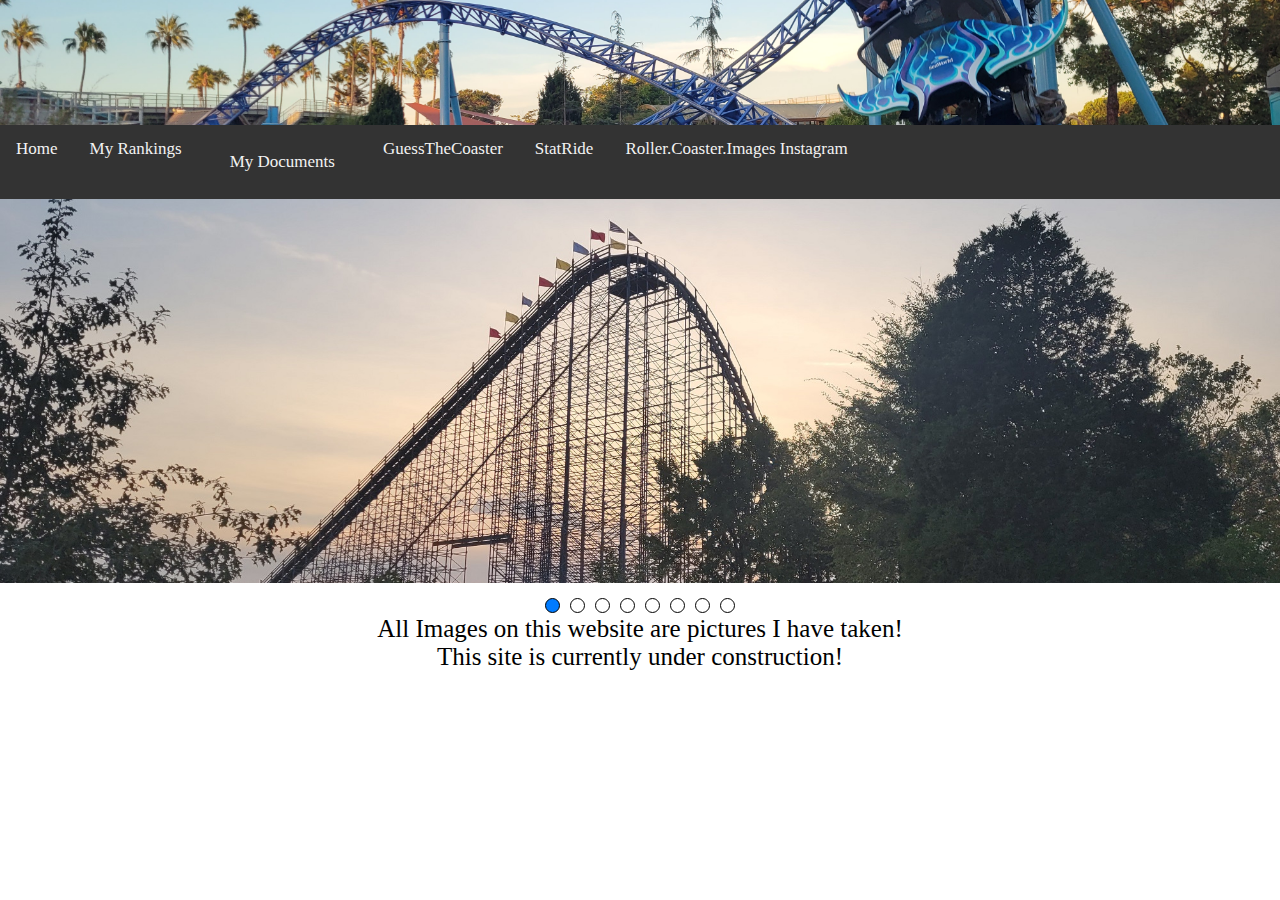
<file: index.html>
<!DOCTYPE html>
<html>

<!-- Page Data -->
<head>
  <title>Roller.Coaster.Images</title>
  <link rel="stylesheet" type="text/css" href="mainpage.css">
  <link rel="icon" type="image/x-icon" href="/images/Favicon.png">
</head>

<body style="margin: 0">
  <!-- Header -->
<div class="header" style="margin: 0">
   <!-- <h1 class="headertitle" style="margin:0;">Jake's Roller Coasters</h1>-->
    <!-- <img src="/images/RCITitle.png" alt="Roller.Coaster.Images" class="center" id="headerimg">-->
  </div>
  
  <!-- Navigation Bar -->
  <div class="topnav" id="myTopnav" style="margin:0;">
    <a href="https://watkin81.github.io/index.html">Home</a>
    <a href="https://watkin81.github.io/rankings.html">My Rankings</a>
    <div class="dropdown">
        <button class="dropbtn">My Documents</button>
        <div class="dropdown-content">
            <a href="https://docs.google.com/spreadsheets/d/1t3_wkdWKvjc4ShfH19wA3XxdOACtt6-elpsVk1Y9krs" target="_blank" rel="noopener noreferrer">Coaster Nerd Spreadsheet</a>
            <a href="https://docs.google.com/document/d/1R9gMBCIvhuTBLrbh60jCBUDpgeWp7a6Lxy510fxzx-g" target="_blank" rel="noopener noreferrer">Coaster List Document</a>
            <a href="https://www.google.com/maps/d/u/0/edit?mid=16KMz7_0vdE-FJ3sVxDGovtYZztEn_cE&usp=sharing" target="_blank" rel="noopener noreferrer">My Coaster Map</a>
        </div>
    </div>
    <a href="https://watkin81.github.io/guessthecoaster.html">GuessTheCoaster</a>
    <a href="https://watkin81.github.io/statride.html">StatRide</a>
    <a href="https://www.instagram.com/roller.coaster.images/" target="_blank" rel="noopener noreferrer">Roller.Coaster.Images Instagram</a>
    </div>

  <!-- Cycle Container -->
<div class="cycle">
  <img src="/images/header/Voyage_HolidayWorld.jpg" id="cycle-image">
</div>

<!-- Image buttons container -->
<div id="image-buttons"></div>

<script>
  let images = ['/images/header/Voyage_HolidayWorld.jpg', '/images/header/Colossus_Lagoon.jpg', '/images/header/Thunderhawk_MA.jpg',
                '/images/header/ElectricEel_SWSD.jpg', '/images/header/Emperor_SWSD.jpg', '/images/header/Outlaw_Adventureland.jpg',
                '/images/header/Corkscrew_MA.jpg', '/images/header/Banshee_KingsIsland.jpg'];
  let i = 0;
  let imageElement = document.getElementById('cycle-image');
  let intervalId;

  // Function to update the displayed image
  function updateImage(index) {
    imageElement.src = images[index];
    i = index;
    updateActiveButton(index);
  }

  // Function to start the image cycling and return the interval ID
  function startImageCycling() {
    return setInterval(function() {
      updateImage((i + 1) % images.length); // Use modulo to cycle back to the first image
    }, 3000);
  }

  // Function to update the displayed image and highlight the active button
  function updateImageAndHighlightButton(index) {
    updateImage(index); // Update the displayed image

    // Remove the "active" class from all buttons
    let buttons = document.querySelectorAll('#image-buttons button');
    buttons.forEach(button => {
      button.classList.remove('active');
    });

    // Add the "active" class to the clicked button
    buttons[index].classList.add('active');
  }
  
  // Function to handle button click events
  function onButtonClick(index) {
    return function() {
      clearInterval(intervalId); // Clear the existing interval
      updateImageAndHighlightButton(index); // Update the image and highlight the button
      intervalId = startImageCycling(); // Start a new interval
    };
  }

    // Function to update the active button based on the current image index
  function updateActiveButton(index) {
    let buttons = document.querySelectorAll('#image-buttons button');
    buttons.forEach((button, buttonIndex) => {
      if (buttonIndex === index) {
        button.classList.add('active');
      } else {
        button.classList.remove('active');
      }
    });
  }

  // Create buttons and attach click event listeners
  let buttonContainer = document.getElementById('image-buttons');

  for (let j = 0; j < images.length; j++) {
    let button = document.createElement('button');
    //button.textContent = j + 1;
    button.addEventListener('click', onButtonClick(j));
    buttonContainer.appendChild(button);

    if (j === 0) {
      button.classList.add('active');
    }
  }
  

  intervalId = startImageCycling();
</script>

<style>
  /* Style for the image buttons */
  #image-buttons {
    text-align: center; 
    margin-top: 10px;
  }

  #image-buttons button {
    width: 15px; 
    height: 15px; 
    border: 1px solid #000000; 
    border-radius: 50%; 
    background-color: transparent; 
    margin: 0 5px; 
    cursor: pointer;
    transition: background-color 0.2s; 
  }

  /* Style for the active button */
  #image-buttons .active {
    background-color: #007bff; 
    color: #000000;
  }

  #image-buttons button:hover {
    background-color: #99ccff; 
    color: #000000;
  }
  
</style>
  
    <!-- Temp text -->
  <div class="paragraph1" style="margin:0;">
    All Images on this website are pictures I have taken!<br>This site is currently under construction!
  </div>
  
</body>
</html>
</file>
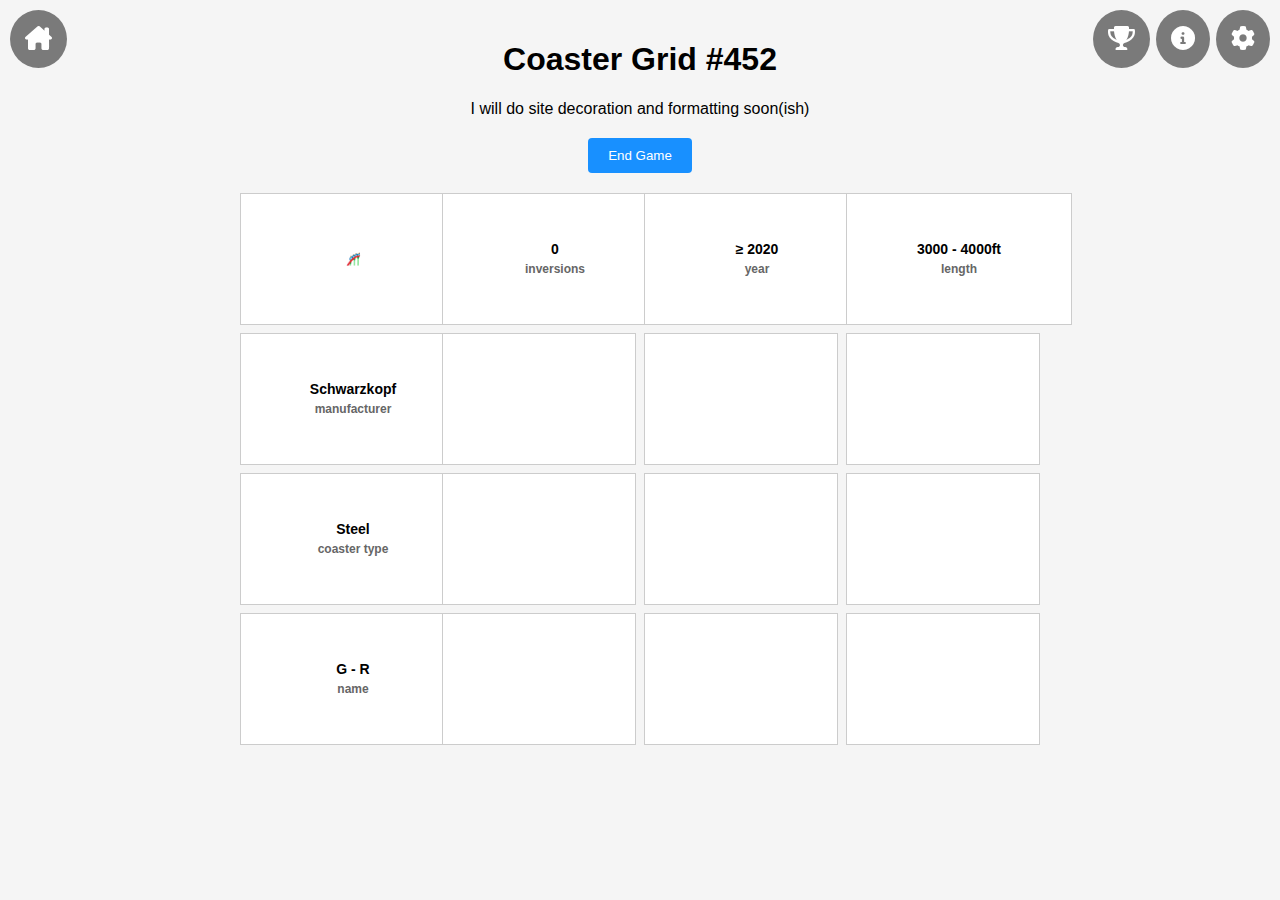
<file: coastergrid.html>
<!DOCTYPE html>
<html lang="en">

<head>
  <meta charset="UTF-8">
  <meta name="viewport" content="width=device-width, initial-scale=1.0">
  <title>CoasterGrid - A Coaster Statistics Game</title>
  <meta name="description" content="A roller coaster statistic game.">
  <link rel="stylesheet" type="text/css" href="mainpage.css">
  <link rel="icon" type="image/x-icon" href="/images/FaviconGame2.png">
  <link rel="stylesheet" href="https://cdnjs.cloudflare.com/ajax/libs/font-awesome/6.0.0/css/all.min.css">
  <style>
    body {
      font-family: sans-serif;
      text-align: center;
      background: #f5f5f5;
      margin: 0;
      padding: 20px;
    }

    .grid-container {
      display: grid;
      grid-template-columns: repeat(4, 1fr);
      grid-template-rows: repeat(4, 1fr);
      gap: 5px;
      margin: 20px auto;
      width: 80vw;
      max-width: 600px;
    }

    .cell {
      border: 1px solid #ccc;
      padding: 10px;
      min-height: 60px;
      background: white;
      display: flex;
      flex-direction: column;
      align-items: center;
      justify-content: center;
      text-align: center;
      font-size: 14px;
    }

    .header {
      font-weight: bold;
      background-color: #e0e0e0;
    }

    .input-cell {
      cursor: pointer;
    }

    .input-cell:hover {
      background: #f0f0f0;
    }

    .filled-cell {
      background-color: #e6f7ff;
    }

    .park-name {
      font-size: 12px;
      color: #666;
      margin-top: 5px;
    }

    .correct {
      background-color: #b7eb8f;
    }

    .incorrect {
      background-color: #ffccc7;
    }

    /* Search Modal Styles */
    .search-modal {
      display: none;
      position: fixed;
      z-index: 100;
      left: 0;
      top: 0;
      width: 100%;
      height: 100%;
      background-color: rgba(0, 0, 0, 0.5);
    }

    .search-content {
      background-color: white;
      margin: 10% auto;
      padding: 20px;
      border-radius: 8px;
      width: 80%;
      max-width: 500px;
      box-shadow: 0 4px 8px rgba(0, 0, 0, 0.1);
    }

    .search-container {
      position: relative;
      width: 100%;
    }

    #coasterSearchBox {
      width: 100%;
      padding: 12px;
      font-size: 16px;
      border: 1px solid #ddd;
      border-radius: 4px;
      box-sizing: border-box;
      margin-bottom: 10px;
    }

    .search-list {
      max-height: 300px;
      overflow-y: auto;
      border: 1px solid #ddd;
      border-radius: 4px;
      background: white;
    }

    .search-list .search-item {
      padding: 10px;
      cursor: pointer;
      text-align: left;
      border-bottom: 1px solid #eee;
    }

    .search-list .search-item:hover {
      background-color: #f0f0f0;
    }

    .hide-search-list {
      display: none;
    }

    .search-item-details {
      font-size: 0.8em;
      color: #666;
    }

    .selected-coaster {
      background-color: #e6f7ff;
      border-left: 3px solid #1890ff;
    }

    .modal-buttons {
      margin-top: 15px;
      display: flex;
      justify-content: flex-end;
      gap: 10px;
    }

    .modal-button {
      padding: 8px 16px;
      border: none;
      border-radius: 4px;
      cursor: pointer;
    }

    .cancel-button {
      background-color: #f5f5f5;
      color: #333;
    }

    .select-button {
      background-color: #1890ff;
      color: white;
    }

    .select-button:disabled {
      background-color: #cccccc;
      cursor: not-allowed;
    }

    .game-controls {
      margin: 20px auto;
      display: flex;
      justify-content: center;
      gap: 10px;
    }

    .game-button {
      padding: 10px 20px;
      background-color: #1890ff;
      color: white;
      border: none;
      border-radius: 4px;
      cursor: pointer;
    }

    .game-button:hover {
      background-color: #40a9ff;
    }

    .game-button:disabled {
      background-color: #cccccc;
      cursor: not-allowed;
    }

    .check-results {
      margin-top: 20px;
      padding: 10px;
      border-radius: 4px;
      display: none;
    }

    .success {
      background-color: #f6ffed;
      border: 1px solid #b7eb8f;
      color: #52c41a;
    }

    .failure {
      background-color: #fff2f0;
      border: 1px solid #ffccc7;
      color: #ff4d4f;
    }

    .loading {
      display: flex;
      flex-direction: column;
      align-items: center;
      justify-content: center;
      height: 200px;
    }

    .loading-spinner {
      border: 6px solid #f3f3f3;
      border-top: 6px solid #3498db;
      border-radius: 50%;
      width: 50px;
      height: 50px;
      animation: spin 1s linear infinite;
      margin-bottom: 20px;
    }

    .criteria-info {
      font-size: 12px;
      margin-top: 5px;
      color: #666;
    }

    .rcdb-link {
      display: inline-block;
      margin-top: 8px;
      padding: 3px 8px;
      background-color: #1890ff;
      color: white;
      border-radius: 4px;
      text-decoration: none;
      font-size: 11px;
      transition: background-color 0.2s;
    }

    .rcdb-link:hover {
      background-color: #40a9ff;
      text-decoration: none;
    }

    .unit-toggle {
      display: flex;
      align-items: center;
      justify-content: center;
      margin: 10px 0;
    }

    .switch {
      position: relative;
      display: inline-block;
      width: 60px;
      height: 34px;
      margin-right: 10px;
    }

    .switch input {
      opacity: 0;
      width: 0;
      height: 0;
    }

    .slider {
      position: absolute;
      cursor: pointer;
      top: 0;
      left: 0;
      right: 0;
      bottom: 0;
      background-color: #ccc;
      transition: .4s;
    }

    .slider:before {
      position: absolute;
      content: "";
      height: 26px;
      width: 26px;
      left: 4px;
      bottom: 4px;
      background-color: white;
      transition: .4s;
    }

    input:checked+.slider {
      background-color: #2196F3;
    }

    input:focus+.slider {
      box-shadow: 0 0 1px #2196F3;
    }

    input:checked+.slider:before {
      transform: translateX(26px);
    }

    .slider.round {
      border-radius: 34px;
    }

    .slider.round:before {
      border-radius: 50%;
    }

    .stats-info {
      font-size: 11px;
      color: #666;
      margin-top: 3px;
    }

    .unguessed .cell-content {
      background-color: rgba(204, 229, 255, 0.85);
    }

    #settingsButton,
    #infoButton,
    #homeButton,
    #statsButton {
      position: fixed;
      top: 10px;
      background-color: rgba(0, 0, 0, 0.5);
      color: white;
      padding: 15px;
      border: none;
      border-radius: 50%;
      cursor: pointer;
      z-index: 5;
      font-size: 1.5em;
    }

    #settingsButton {
      right: 10px;
    }

    #statsButton {
      right: 130px;
    }

    #infoButton {
      right: 70px;
    }

    #homeButton {
      left: 10px;
    }

    #settingsButton:hover,
    #infoButton:hover,
    #homeButton:hover,
    #statsButton:hover {
      background-color: white;
      color: black;
    }

    #settingsButton:active,
    #infoButton:active,
    #homeButton:active,
    #statsButton:active {
      background-color: white;
      color: black;
    }

    #closeButton {
      color: gray;
      background-color: white;
      z-index: 6;
      padding: 10px;
      cursor: pointer;
      border: none;
      border-radius: 100%;
      transition-duration: 0.2s;
      position: absolute;
      top: 20px;
      right: 20px;
    }

    #closeButton:hover {
      background-color: lightgrey;
    }

    .popupPanel {
      text-align: left;
      color: black;
      display: none;
      position: fixed;
      top: 50%;
      left: 50%;
      transform: translate(-50%, -50%);
      background-color: white;
      padding: 20px;
      border-radius: 12px;
      z-index: 10;
      font-family: sans-serif;
    }

    #overlay {
      display: none;
      position: fixed;
      top: 0;
      left: 0;
      width: 100%;
      height: 100%;
      background: rgba(0, 0, 0, 0.25);
      /* semi-transparent black */
      z-index: 5;
      /* Behind panels, above background */
    }

    .flip-button {
      all: unset;
      background: rgba(255, 255, 255, 0.7);
      border-radius: 50%;
      width: 30px;
      height: 30px;
      font-size: 18px;
      cursor: pointer;
      text-align: center;
      display: flex;
      align-items: center;
      justify-content: center;
    }

    .solution-view .cell-content {
      background-color: #a1a1a1 !important;
    }

    .flip-button {
      all: unset;
      background: rgba(255, 255, 255, 0.7);
      border-radius: 50%;
      width: 30px;
      height: 30px;
      font-size: 18px;
      cursor: pointer;
      text-align: center;
      display: flex;
      align-items: center;
      justify-content: center;
      z-index: 4;
    }

    @keyframes spin {
      0% {
        transform: rotate(0deg);
      }

      100% {
        transform: rotate(360deg);
      }
    }
  </style>
</head>

<body>
  <!-- Buttons (Top Right/Left) -->
  <button id="homeButton" onclick="window.location.href='index.html'" title="Home Page"><i
      class="fa-solid fa-house-chimney"></i></button>
  <button id="statsButton" onclick="toggleStatsPanel()" title="Stats"><i class="fas fa-trophy"></i></button>
  <button id="infoButton" onclick="toggleInfoPanel()" title="Info"><i class="fas fa-info-circle"></i></button>
  <button id="settingsButton" onclick="toggleSettingsPanel()" title="Settings"><i class="fas fa-cog"></i></button>

  <div id="overlay"></div>

  <!-- Settings Panel -->
  <div id="settingsPanel" class="popupPanel">
    <h3>Game Settings</h3>
    <p>Game settings coming soon!</p>
    <h2 id="puzzleNumberDisplay" style="margin-top: 0; font-weight: normal; color: lightgray; display: none;"></h2>
    <button id="closeButton" onclick="toggleSettingsPanel()">✖</button>
  </div>

  <!-- Info Panel -->
  <div id="infoPanel" class="popupPanel">
    <h3>How to Play</h3>
    <p>Fill the grid with roller coasters that match the criteria for both the row and column!<br>
      Add a coaster by clicking on a square, searching for a coaster, and then selecting it!<br>
      The same coaster can only appear on the grid at most one time.<br>
      There is a new puzzle every day, or you can play in random mode for unlimited puzzles!</p>
    <h3>About the Project</h3>
    <p>This game was coded fully in html, css, and javascript as a personal project.</p>
    <p>If you like this game please check out my <a href="https://www.instagram.com/roller.coaster.images/"
        target="_blank" rel="noopener noreferrer">Roller Coaster Instagram</a>!</p>
    <p>The code for the project can be found on the <a
        href="https://github.com/Watkin81/watkin81.github.io/blob/main/coastergrid.html" target="_blank"
        rel="noopener noreferrer">Watkin81 GitHub</a>!</p>
    <button id="closeButton" onclick="toggleInfoPanel()">✖</button>
  </div>

  <div id="statsPanel" class="popupPanel" style="width: 500px;">
    <h3>Daily Game Stats</h3>
    <div id="statsGraph" style="margin: 20px 0;"></div>
    <p id="streakCounter" style="font-weight: bold; margin-top: 20px;">Current Streak: 0</p>
    <button id="closeButton" onclick="toggleStatsPanel()">✖</button>
  </div>

  <h1>Coaster Grid</h1>
  <p>I will do site decoration and formatting soon(ish)</p>

  <div class="game-controls">
    <button class="game-button" id="newGameBtn">New Game</button>
    <button class="game-button" id="endGameBtn">End Game</button>
  </div>

  <div id="loadingContainer" class="loading">
    <div class="loading-spinner"></div>
    <div>Loading coaster data...</div>
  </div>

  <div class="grid-container" id="coasterGrid" style="display: none;">
    <!-- Grid will be generated dynamically -->
  </div>

  <div id="resultsMessage" class="check-results"></div>

  <!-- Search Modal -->
  <div id="searchModal" class="search-modal">
    <div class="search-content">
      <h2>Select a Coaster...</h2>
      <div class="search-container">
        <input type="text" id="coasterSearchBox" placeholder="Type coaster name...">
        <div class="search-list hide-search-list" id="searchList">
          <!-- Search results will be added here -->
        </div>
      </div>
      <div class="modal-buttons">
        <button class="modal-button cancel-button" onclick="closeSearchModal()">Cancel</button>
        <button class="modal-button select-button" id="selectButton" disabled>Select</button>
      </div>
    </div>
  </div>

  <script>
    const unitToggleHTML = `
      <div class="unit-toggle">
        <label class="switch">
          <input type="checkbox" id="unitToggle">
          <span class="slider round"></span>
        </label>
        <span id="unitLabel">Imperial Units</span>
      </div>
    `;

    // Game variables
    let useMetricUnits = false;
    let currentCell = null;
    let debounce = null;
    let selectedCoaster = null;
    let gameGrid = [];
    let solution = [];
    let rowCriteria = [];
    let colCriteria = [];
    let allCoasters = [];
    let usedCoasterIds = new Set();
    let gameEnded = false;

    // Global variables to track units and values
    let metricCriteriaValues = {
      height: [],
      length: [],
      speed: []
    };

    let imperialCriteriaValues = {
      height: [],
      length: [],
      speed: []
    };


    // DOM elements
    const searchModal = document.getElementById('searchModal');
    const coasterSearchBox = document.getElementById('coasterSearchBox');
    const searchList = document.getElementById('searchList');
    const selectButton = document.getElementById('selectButton');
    const coasterGrid = document.getElementById('coasterGrid');
    const newGameBtn = document.getElementById('newGameBtn');
    const endGameBtn = document.getElementById('endGameBtn');
    const resultsMessage = document.getElementById('resultsMessage');
    const loadingContainer = document.getElementById('loadingContainer');

    const updatedCellStyles = `
  .grid-container {
    display: grid;
    grid-template-columns: repeat(4, 1fr);
    grid-template-rows: repeat(4, 1fr);
    gap: 8px; 
    margin: 20px auto; 
    width: 90vw; 
    max-width: 800px; /* Increased from 600px */
  }
  .cell {
    border: 1px solid #ccc; 
    padding: 15px; /* Increased from 10px */
    min-height: 100px; /* Increased from 60px */
    background: white;
    display: flex;
    flex-direction: column;
    align-items: center;
    justify-content: center;
    text-align: center;
    font-size: 14px;
    position: relative;
  }
  .cell-content {
    position: relative;
    z-index: 2;
    background-color: rgba(255, 255, 255, 0.85);
    padding: 8px;
    border-radius: 4px;
    width: 90%;
  }
  .cell-bg {
    position: absolute;
    top: 0;
    left: 0;
    width: 100%;
    height: 100%;
    background-size: cover;
    background-position: center;
    opacity: 0.85;
    z-index: 1;
  }
  .filled-cell .cell-content {
    background-color: rgba(230, 247, 255, 0.85);
  }
  .correct .cell-content {
    background-color: rgba(183, 235, 143, 0.85);
  }
  .incorrect .cell-content {
    background-color: rgba(255, 204, 199, 0.85);
  }
`;

    // Load coaster data
    async function loadCoasterData() {
      try {
        // Replace with the path to your JSON file
        const response = await fetch('coasterData.json');
        if (!response.ok) {
          throw new Error('Failed to load coaster data');
        }

        const data = await response.json();

        // Process and filter the data
        if (data && data.coasters && data.coasters.length > 0) {
          // Filter out coasters with missing essential data
          allCoasters = data.coasters.filter(coaster => {
            return coaster.name &&
              coaster.park &&
              coaster.details &&
              coaster.details.manufacturer;
          }).map(coaster => {
            // Normalize and clean the data structure
            const height = coaster.stats?.height ? parseFloat(coaster.stats.height) : 0;
            const length = coaster.stats?.length ? parseFloat(coaster.stats.length) : 0;
            const speed = coaster.stats?.speed ? parseFloat(coaster.stats.speed) : 0;
            const angle = coaster.stats?.angle ? parseFloat(coaster.stats.angle) : 0;
            const inversions = coaster.stats?.inversions ? parseInt(coaster.stats.inversions) : 0;

            // Parse year carefully
            let year = 0;
            if (coaster.status?.opened) {
              const openedParts = coaster.status.opened.split('-');
              if (openedParts.length > 0) {
                year = parseInt(openedParts[0]) || 0;
              }
            }

            return {
              id: coaster.id,
              name: coaster.name,
              park: coaster.park,
              manufacturer: coaster.details.manufacturer,
              height: height,
              inversions: inversions,
              year: year,
              location: coaster.location || {},
              type: coaster.details?.type || '',
              design: coaster.details?.design || '',
              length: length,
              speed: speed,
              angle: angle,
              country: coaster.location?.country || '',
              category: coaster.details?.category || '',
              mainPicture: coaster.mainPicture || '' // Preserve the image URL
            };
          });

          // Add additional filtering for coasters with valid data
          allCoasters = allCoasters.filter(coaster => {
            // Basic validation to ensure we have valid numerical data where needed
            return coaster.name && coaster.park && coaster.manufacturer;
          });

          console.log(`Loaded ${allCoasters.length} coasters`);

          // Hide loading indicator and show grid
          loadingContainer.style.display = 'none';
          coasterGrid.style.display = 'grid';

          // Initialize game
          initGame();
        } else {
          throw new Error('No coaster data found');
        }
      } catch (error) {
        console.error('Error loading coaster data:', error);
        loadingContainer.innerHTML = `
      <div>Error loading coaster data: ${error.message}</div>
      <button class="game-button" onclick="location.reload()">Retry</button>
    `;
      }
    }

    function debugCellCriteria(row, col) {
      // This function helps debug issues with criteria matching
      console.log(`Debugging criteria for cell (${row}, ${col})`);

      const rowCriterion = rowCriteria[row];
      const colCriterion = colCriteria[col];

      console.log(`Row criterion: ${rowCriterion.type} - ${rowCriterion.value}`);
      console.log(`Column criterion: ${colCriterion.type} - ${colCriterion.value}`);

      const cellSolution = solution.find(s => s.row === row && s.col === col);
      if (cellSolution && cellSolution.selectedCoaster) {
        const coaster = cellSolution.selectedCoaster;
        console.log(`Selected coaster: ${coaster.name} (ID: ${coaster.id})`);
        console.log(`Park: ${coaster.park}`);
        console.log(`Height: ${coaster.height}`);
        console.log(`Speed: ${coaster.speed}`);
        console.log(`Year: ${coaster.year}`);
        console.log(`Length: ${coaster.length}`);
        console.log(`Inversions: ${coaster.inversions}`);

        // Check if the coaster matches row criteria
        const rowMatch = rowCriterion.matcher(coaster, rowCriterion.value);
        console.log(`Matches row criterion? ${rowMatch}`);

        // Check if the coaster matches column criteria
        const colMatch = colCriterion.matcher(coaster, colCriterion.value);
        console.log(`Matches column criterion? ${colMatch}`);
      } else {
        console.log("No solution found for this cell");
      }
    }

    function updateUnitDisplay() {
      // Update column headers with appropriate unit display
      document.querySelectorAll('.cell.header').forEach((cell, index) => {
        // Skip the first cell (corner cell) and row headers (every 4th cell starting from 5th)
        if (index === 0 || (index - 4) % 4 === 0) {
          return;
        }

        // Calculate column index (for column headers at positions 1, 2, 3)
        const col = (index - 1) % 4;
        if (col >= 0 && col < colCriteria.length) {
          const criterion = colCriteria[col];

          // Only update if this criterion has different metric/imperial displays
          if (criterion.type === "height" || criterion.type === "length" || criterion.type === "speed") {
            // Get the equivalent value in the current unit system
            const valueIndex = criterion.values.indexOf(criterion.value);
            const displayValue = useMetricUnits && criterion.metricValues ?
              criterion.metricValues[valueIndex] : criterion.values[valueIndex];

            cell.innerHTML = `
          <div>${displayValue}</div>
          <div class="criteria-info">${criterion.type}${useMetricUnits ? ' (metric)' : ' (imperial)'}</div>
        `;
          }
        }
      });
    }

    function validateAllSolutions() {
      console.log("Validating all solutions...");
      let allValid = true;

      for (const cellSolution of solution) {
        const { row, col, selectedCoaster } = cellSolution;
        const rowCriterion = rowCriteria[row];
        const colCriterion = colCriteria[col];

        console.log(`\nValidating cell (${row}, ${col}) - Coaster: ${selectedCoaster.name}`);
        console.log(`Row criterion: ${rowCriterion.type} = ${rowCriterion.value}`);
        console.log(`Column criterion: ${colCriterion.type} = ${colCriterion.value}`);
        console.log(`Coaster details: height=${selectedCoaster.height}, length=${selectedCoaster.length}, speed=${selectedCoaster.speed}`);

        const rowMatch = rowCriterion.matcher(selectedCoaster, rowCriterion.value);
        const colMatch = colCriterion.matcher(selectedCoaster, colCriterion.value);

        console.log(`Row match result: ${rowMatch}, Column match result: ${colMatch}`);

        if (!rowMatch || !colMatch) {
          console.error(`Invalid solution at (${row}, ${col}): ${selectedCoaster.name}`);
          allValid = false;
        }
      }

      if (allValid) {
        console.log("All solutions are valid!");
      } else {
        console.error("Found invalid solutions!");
      }

      return allValid;
    }

    // Initialize game
    async function initGame() {
      // Remove unit toggle related code
      fixMatcherFunctions();

      //newGameBtn.addEventListener('click', createNewGame);
      newGameBtn.style.display = 'none';
      endGameBtn.addEventListener('click', endGame);

      const rng = await getSeededRandom();
      setupDailyGame(rng);
      //createNewGame();
    }

    function fixMatcherFunctions() {
      // Update height matcher
      colCriteriaOptions.find(c => c.type === "height").matcher = function (coaster, value) {
        // Convert meters to feet for comparison
        const heightMeters = typeof coaster.height === 'number' ? coaster.height :
          parseFloat(coaster.height) || 0;
        const heightFeet = heightMeters * 3.28084;

        // Compare against imperial thresholds
        if (value === "< 100ft") return heightFeet > 0 && heightFeet < 100;
        if (value === "100 - 149.9ft") return heightFeet >= 100 && heightFeet < 150;
        if (value === "150 - 199.9ft") return heightFeet >= 150 && heightFeet < 200;
        if (value === "> 200ft") return heightFeet >= 200;

        return false;
      };

      // Update length matcher
      colCriteriaOptions.find(c => c.type === "length").matcher = function (coaster, value) {
        // Convert meters to feet for comparison
        const lengthMeters = typeof coaster.length === 'number' ? coaster.length :
          parseFloat(coaster.length) || 0;
        const lengthFeet = lengthMeters * 3.28084;

        // Compare against imperial thresholds
        if (value === "< 2000ft") return lengthFeet > 0 && lengthFeet < 2000;
        if (value === "2000 - 3000ft") return lengthFeet >= 2000 && lengthFeet <= 3000;
        if (value === "3000 - 4000ft") return lengthFeet > 3000 && lengthFeet <= 4000;
        if (value === "> 4000ft") return lengthFeet > 4000;

        return false;
      };

      // Update speed matcher
      colCriteriaOptions.find(c => c.type === "speed").matcher = function (coaster, value) {
        // Convert km/h to mph for comparison
        const speedKmh = typeof coaster.speed === 'number' ? coaster.speed :
          parseFloat(coaster.speed) || 0;
        const speedMph = speedKmh * 0.621371;

        // Compare against imperial thresholds
        if (value === "< 45mph") return speedMph > 0 && speedMph < 45;
        if (value === "45 - 59.9mph") return speedMph >= 45 && speedMph < 60;
        if (value === "60 - 74.9mph") return speedMph >= 60 && speedMph < 75;
        if (value === "> 75mph") return speedMph >= 75;

        return false;
      };
    }

    function setupUnitValues() {
      // Store the imperial values (original)
      imperialCriteriaValues.height = ["< 100ft", "100 - 149.9ft", "150 - 199.9ft", "> 200ft"];
      imperialCriteriaValues.length = ["< 2000ft", "2000 - 3000ft", "3000 - 4000ft", "> 4000ft"];
      imperialCriteriaValues.speed = ["< 45mph", "45 - 59.9mph", "60 - 74.9mph", "> 75mph"];

      // Store the metric values
      metricCriteriaValues.height = ["< 30m", "30 - 45.9m", "46 - 60.9m", "> 61m"];
      metricCriteriaValues.length = ["< 610m", "610 - 915m", "915 - 1220m", "> 1220m"];
      metricCriteriaValues.speed = ["< 72km/h", "72 - 96km/h", "97 - 120km/h", "> 120km/h"];

      // Ensure the column criteria options use these values
      colCriteriaOptions.forEach(option => {
        if (option.type === "height") {
          option.values = [...imperialCriteriaValues.height];
          option.metricValues = [...metricCriteriaValues.height];
        }
        else if (option.type === "length") {
          option.values = [...imperialCriteriaValues.length];
          option.metricValues = [...metricCriteriaValues.length];
        }
        else if (option.type === "speed") {
          option.values = [...imperialCriteriaValues.speed];
          option.metricValues = [...metricCriteriaValues.speed];
        }
      });
    }

    function createNewGame() {
      // Clear any existing game state
      solution = [];
      gameGrid = Array(3).fill().map(() => Array(3).fill(null));
      usedCoasterIds = new Set();
      resultsMessage.style.display = 'none';

      // Reset cell classes
      document.querySelectorAll('.cell.input-cell').forEach(cell => {
        cell.innerHTML = '';
        cell.className = 'cell input-cell';
        delete cell.dataset.coasterId;
      });

      // Try to generate a valid puzzle
      let puzzleGenerated = false;
      let maxTries = 10; // Increased from 5 to 10
      let tries = 0;

      while (!puzzleGenerated && tries < maxTries) {
        puzzleGenerated = generatePuzzle();
        tries++;
      }

      if (!puzzleGenerated) {
        alert("Could not generate a valid puzzle. Please try again.");
        return;
      }

      // Generate grid UI
      renderGrid();

      // Validate all solutions after grid creation
      validateAllSolutions();
    }

    // Row criteria options
    const rowCriteriaOptions = [
      {
        type: "manufacturer",
        values: [
          "Arrow Dynamics",
          "Bolliger & Mabillard",
          "Custom Coasters International",
          "Dinn Corporation",
          "Gerstlauer Amusement Rides GmbH",
          "Great Coasters International",
          "Intamin",
          "Morgan Manufacturing",
          "Philadelphia Toboggan Coasters, Inc.",
          "Pinfari",
          "Premier Rides",
          "Rocky Mountain Construction",
          "Schwarzkopf",
          "S&S Worldwide",
          "Togo",
          "Vekoma",
          "Zamperla",
          "Zierer"
        ],
        matcher: function (coaster, value) {
          return coaster.manufacturer && coaster.manufacturer.includes(value);
        }
      },
      {
        type: "coaster type",
        values: ["Steel", "Wood"],
        matcher: function (coaster, value) {
          if (!coaster.type) return false;
          const type = coaster.type.toLowerCase();
          if (value === "Steel") return type.includes("steel");
          if (value === "Wood") return type.includes("wood");
          return false;
        }
      },
      {
        type: "design",
        values: ["Sit Down", "Inverted or Suspended", "Wing or Flying"],
        matcher: function (coaster, value) {
          if (!coaster.design) return false;
          const design = coaster.design.toLowerCase();

          if (value === "Sit Down") {
            return design.includes("sit") ||
              (!design.includes("inverted") &&
                !design.includes("suspended") &&
                !design.includes("wing") &&
                !design.includes("flying"));
          }

          if (value === "Inverted or Suspended") {
            return design.includes("inverted") || design.includes("suspended");
          }

          if (value === "Wing or Flying") {
            return design.includes("wing") || design.includes("flying");
          }

          return false;
        }
      },
      {
        type: "category",
        values: ["Hybrid", "Launch", "Indoor", "Shuttle", "Spinning Cars", "Twin"],
        matcher: function (coaster, value) {
          if (!coaster.category) return false;
          const category = coaster.category.toLowerCase();

          if (value === "Hybrid") {
            return category.includes("hybrid");
          }

          if (value === "Launch") {
            return category.includes("launch");
          }

          if (value === "Indoor") {
            return category.includes("indoor");
          }

          if (value === "Shuttle") {
            return category.includes("shuttle");
          }

          if (value === "Spinning Cars") {
            return category.includes("spinning") || category.includes("spin");
          }

          if (value === "Twin") {
            return category.includes("twin") || category.includes("racing") || category.includes("dueling");
          }

          return false;
        }
      },
      {
        type: "country",
        values: ["China", "United States", "Germany", "France", "Japan", "United Kingdom"],
        matcher: function (coaster, value) {
          if (!coaster.country) return false;
          const country = coaster.country.toLowerCase();

          if (value === "United States") {
            return country.includes("united states") || country === "usa" || country === "us";
          }

          if (value === "United Kingdom") {
            return country.includes("united kingdom") || country === "uk" || country.includes("england");
          }

          return country.toLowerCase().includes(value.toLowerCase());
        }
      },
      {
        type: "name",
        values: ["A - F", "G - R", "S - Z"],
        matcher: function (coaster, value) {
          if (!coaster.name) return false;
          const firstLetter = coaster.name.charAt(0).toUpperCase();

          if (value === "A - F") return firstLetter >= 'A' && firstLetter <= 'F';
          if (value === "G - R") return firstLetter >= 'G' && firstLetter <= 'R';
          if (value === "S - Z") return firstLetter >= 'S' && firstLetter <= 'Z';

          return false;
        }
      }
    ];

    // Column criteria options
    const colCriteriaOptions = [
      {
        type: "height",
        values: ["< 100ft", "100 - 149.9ft", "150 - 199.9ft", "> 200ft"],
        metricValues: ["< 30m", "30 - 45.9m", "46 - 60.9m", "> 61m"],
        matcher: function (coaster, value) {
          // Height data is in meters, convert to feet for comparison
          const heightMeters = typeof coaster.height === 'number' ? coaster.height :
            parseFloat(coaster.height) || 0;
          const heightFeet = heightMeters * 3.28084;

          if (value === "< 100ft" || value === "< 30m") return heightFeet > 0 && heightFeet < 100;
          if (value === "100 - 149.9ft" || value === "30 - 45.9m") return heightFeet >= 100 && heightFeet < 150;
          if (value === "150 - 199.9ft" || value === "46 - 60.9m") return heightFeet >= 150 && heightFeet < 200;
          if (value === "> 200ft" || value === "> 61m") return heightFeet >= 200;

          return false;
        }
      },
      {
        type: "inversions",
        values: ["0", "1 - 3", "4 - 6", "7+"],
        metricValues: ["0", "1 - 3", "4 - 6", "7+"], // Same in both systems
        matcher: function (coaster, value) {
          // Ensure inversions is properly parsed to an integer
          const inversions = typeof coaster.inversions === 'number' ? coaster.inversions :
            parseInt(coaster.inversions) || 0;

          if (value === "0") return inversions === 0;
          if (value === "1 - 3") return inversions >= 1 && inversions <= 3;
          if (value === "4 - 6") return inversions >= 4 && inversions <= 6;
          if (value === "7+") return inversions >= 7;

          return false;
        }
      },
      {
        type: "year",
        values: ["< 1980", "1980 - 1999", "2000 - 2009", "2010 - 2019", "≥ 2020"],
        metricValues: ["< 1980", "1980 - 1999", "2000 - 2009", "2010 - 2019", "≥ 2020"], // Same in both systems
        matcher: function (coaster, value) {
          // Ensure year is properly parsed to an integer
          let year = 0;
          if (typeof coaster.year === 'number') {
            year = coaster.year;
          } else if (typeof coaster.year === 'string') {
            year = parseInt(coaster.year) || 0;
          } else if (coaster.status && coaster.status.opened) {
            const openedDate = coaster.status.opened.split('-');
            if (openedDate.length > 0) {
              year = parseInt(openedDate[0]) || 0;
            }
          }

          if (value === "< 1980") return year > 0 && year < 1980;
          if (value === "1980 - 1999") return year >= 1980 && year <= 1999;
          if (value === "2000 - 2009") return year >= 2000 && year <= 2009;
          if (value === "2010 - 2019") return year >= 2010 && year <= 2019;
          if (value === "≥ 2020") return year >= 2020;

          return false;
        }
      },
      {
        type: "length",
        values: ["< 2000ft", "2000 - 3000ft", "3000 - 4000ft", "> 4000ft"],
        metricValues: ["< 610m", "610 - 915m", "915 - 1220m", "> 1220m"],
        matcher: function (coaster, value) {
          // Length data is in meters, convert to feet for comparison
          const lengthMeters = typeof coaster.length === 'number' ? coaster.length :
            parseFloat(coaster.length) || 0;
          const lengthFeet = lengthMeters * 3.28084;

          if (value === "< 2000ft" || value === "< 610m") return lengthFeet > 0 && lengthFeet < 2000;
          if (value === "2000 - 3000ft" || value === "610 - 915m") return lengthFeet >= 2000 && lengthFeet <= 3000;
          if (value === "3000 - 4000ft" || value === "915 - 1220m") return lengthFeet > 3000 && lengthFeet <= 4000;
          if (value === "> 4000ft" || value === "> 1220m") return lengthFeet > 4000;

          return false;
        }
      },
      {
        type: "speed",
        values: ["< 45mph", "45 - 59.9mph", "60 - 74.9mph", "> 75mph"],
        metricValues: ["< 72km/h", "72 - 96km/h", "97 - 120km/h", "> 120km/h"],
        matcher: function (coaster, value) {
          // Speed data is in km/h, convert to mph for comparison
          const speedKmh = typeof coaster.speed === 'number' ? coaster.speed :
            parseFloat(coaster.speed) || 0;
          const speedMph = speedKmh * 0.621371;

          if (value === "< 45mph" || value === "< 72km/h") return speedMph > 0 && speedMph < 45;
          if (value === "45 - 59.9mph" || value === "72 - 96km/h") return speedMph >= 45 && speedMph < 60;
          if (value === "60 - 74.9mph" || value === "97 - 120km/h") return speedMph >= 60 && speedMph < 75;
          if (value === "> 75mph" || value === "> 120km/h") return speedMph >= 75;

          return false;
        }
      }
    ];

    function simpleEncrypt(id) {
      return btoa((id * 73 + 17).toString()); // multiply by 73, add 17, then base64 encode
    }

    function simpleDecrypt(encoded) {
      return (parseInt(atob(encoded)) - 17) / 73;
    }

    function shuffleArray(array, rng) {
      for (let i = array.length - 1; i > 0; i--) {
        const j = Math.floor(rng() * (i + 1));
        [array[i], array[j]] = [array[j], array[i]];
      }
      return array;
    }

    function getDailySeed() {
      const now = new Date();

      // Get UTC time in milliseconds
      const utcTimestamp = now.getTime() + (now.getTimezoneOffset() * 60000);

      // Eastern Time is UTC-5 in winter, UTC-4 in summer (Daylight Saving Time)
      // Let's detect whether daylight saving time is in effect
      const estOffset = isDST(new Date(utcTimestamp)) ? -4 : -5;

      // Shift the UTC timestamp by Eastern offset
      const estTimestamp = utcTimestamp + (estOffset * 60 * 60 * 1000);
      const estDate = new Date(estTimestamp);

      const year = estDate.getFullYear();
      const month = (estDate.getMonth() + 1).toString().padStart(2, '0');
      const day = estDate.getDate().toString().padStart(2, '0');

      return `${year}-${month}-${day}`;
    }

    function isDST(date) {
      const jan = new Date(date.getFullYear(), 0, 1).getTimezoneOffset();
      const jul = new Date(date.getFullYear(), 6, 1).getTimezoneOffset();
      return Math.max(jan, jul) !== date.getTimezoneOffset();
    }

    function mulberry32(seed) {
      let t = seed += 0x6D2B79F5;
      return function () {
        t = Math.imul(t ^ (t >>> 15), 1 | t);
        t ^= t + Math.imul(t ^ (t >>> 7), 61 | t);
        return ((t ^ (t >>> 14)) >>> 0) / 4294967296;
      }
    }

    async function getSeededRandom() {
      const seedString = getDailySeed();
      const buffer = new TextEncoder().encode(seedString);
      const hashBuffer = await crypto.subtle.digest('SHA-256', buffer);
      const hashArray = Array.from(new Uint8Array(hashBuffer));
      const seed = hashArray.slice(0, 4).reduce((a, b) => (a << 8) | b, 0); // 4 bytes => 32-bit number
      return mulberry32(seed);
    }

    function generatePuzzle(rng) {
      let maxAttempts = 100;
      let attempts = 0;
      let success = false;

      while (!success && attempts < maxAttempts) {
        attempts++;
        solution = [];

        // Shuffle criteria options for row and column separately
        const shuffledRowOptions = shuffleArray([...rowCriteriaOptions], rng);
        const shuffledColOptions = shuffleArray([...colCriteriaOptions], rng);

        // Select 3 random criteria for rows and columns
        const selectedRowCriteria = shuffledRowOptions.slice(0, 3);
        const selectedColCriteria = shuffledColOptions.slice(0, 3);

        // Initialize row and column criteria arrays
        rowCriteria = [];
        colCriteria = [];

        // Pick random values for row criteria
        for (let i = 0; i < 3; i++) {
          const criteriaType = selectedRowCriteria[i];
          const value = criteriaType.values[Math.floor(rng() * criteriaType.values.length)];
          rowCriteria.push({
            type: criteriaType.type,
            value,
            matcher: criteriaType.matcher
          });
        }

        // Pick random values for column criteria
        for (let i = 0; i < 3; i++) {
          const criteriaType = selectedColCriteria[i];
          const value = criteriaType.values[Math.floor(rng() * criteriaType.values.length)];
          colCriteria.push({
            type: criteriaType.type,
            value,
            matcher: criteriaType.matcher
          });
        }

        // Check if all cells have at least one matching coaster
        let validCellCount = 0;
        let cellSolutions = Array(3).fill().map(() => Array(3).fill(null));
        let usedCoasterIdsTemp = new Set(); // temp, for building the board

        // Find possible coasters for each cell
        for (let row = 0; row < 3; row++) {
          for (let col = 0; col < 3; col++) {
            const matchingCoasters = allCoasters.filter(coaster =>
              rowCriteria[row].matcher(coaster, rowCriteria[row].value) &&
              colCriteria[col].matcher(coaster, colCriteria[col].value)
            );

            if (matchingCoasters.length > 0) {
              validCellCount++;
              cellSolutions[row][col] = {
                row,
                col,
                possibleCoasters: matchingCoasters
              };
            }
          }
        }

        if (validCellCount !== 9) {
          // Not enough coasters to fill grid
          continue;
        }

        // Try to fill the grid with unique coasters
        const cellsToFill = [];
        for (let row = 0; row < 3; row++) {
          for (let col = 0; col < 3; col++) {
            cellsToFill.push({
              row,
              col,
              possibleCoasters: cellSolutions[row][col].possibleCoasters
            });
          }
        }

        // Sort cells by fewest options first
        cellsToFill.sort((a, b) => a.possibleCoasters.length - b.possibleCoasters.length);

        let allCellsFilled = true;

        for (const cell of cellsToFill) {
          const available = cell.possibleCoasters.filter(c => !usedCoasterIdsTemp.has(c.id));

          if (available.length === 0) {
            allCellsFilled = false;
            break;
          }

          const selected = available[Math.floor(rng() * available.length)];
          usedCoasterIdsTemp.add(selected.id);

          solution.push({
            row: cell.row,
            col: cell.col,
            selectedCoaster: selected,
            possibleCoasters: cell.possibleCoasters
          });
        }

        if (allCellsFilled) {
          success = true;
        }
      }

      console.log(`Puzzle generation ${success ? 'succeeded' : 'failed'} after ${attempts} attempt(s).`);

      if (!success) {
        console.warn(`Failed to generate valid puzzle after ${maxAttempts} attempts`);
        return false;
      }

      // Final validation
      const validationResult = validateSolution();
      if (!validationResult.valid) {
        console.warn("Generated puzzle has validation issues:", validationResult.message);
        return false;
      }

      return true;
    }

    async function setupDailyGame(rng) {
  const seed = getDailySeed();
  console.log(`Starting daily game with seed: ${seed}`);

  const savedState = loadGameState();

  // Clear current state
  solution = [];
  gameGrid = Array(3).fill().map(() => Array(3).fill(null));
  usedCoasterIds = new Set();
  resultsMessage.style.display = 'none';

  if (savedState && savedState.date === seed) {
    console.log('Restoring saved game...');

    // Restore puzzle criteria and solution
    rowCriteria = savedState.rowCriteria;
    colCriteria = savedState.colCriteria;
    solution = savedState.solution;

    // Reattach matcher functions (JSON doesn't store them)
    rehydrateCriteriaMatchers(rowCriteria, rowCriteriaOptions);
    rehydrateCriteriaMatchers(colCriteria, colCriteriaOptions);

    renderGrid();
    loadGameFromState(savedState);

    if (savedState.gameEnded) {
      const waitForGrid = () => {
        const cellsReady = document.querySelectorAll('.cell.input-cell').length === 9;
        if (cellsReady) {
          endGame(true);
          restoreFlipButtonsAfterReload();
        } else {
          requestAnimationFrame(waitForGrid);
        }
      };
      waitForGrid();
    } else {
      saveGameState(); // Re-save to lock state
    }

    return;
  }

  console.log('No save found — generating new puzzle...');
  let maxTries = 100;
  let tries = 0;
  let puzzleGenerated = false;

  while (!puzzleGenerated && tries < maxTries) {
    puzzleGenerated = generatePuzzle(rng);
    tries++;
  }

  if (!puzzleGenerated) {
    alert('Failed to generate puzzle. Please try again later.');
    return;
  }

  renderGrid();
  saveGameState();
}

    function restoreFlipButtonsAfterReload() {
      document.querySelectorAll('.cell.filled-cell').forEach(cell => {
        const userCoasterId = parseInt(cell.dataset.coasterId);
        const row = parseInt(cell.dataset.row);
        const col = parseInt(cell.dataset.col);
        const cellSolution = solution.find(s => s.row === row && s.col === col);

        if (cellSolution && userCoasterId) {
          const userCoaster = allCoasters.find(c => c.id === userCoasterId);
          const solutionCoaster = cellSolution.selectedCoaster;
          if (userCoaster && solutionCoaster && userCoaster.id !== solutionCoaster.id) {
            addFlipButton(cell, userCoaster, solutionCoaster);
          } else if (userCoaster && solutionCoaster && userCoaster.id === solutionCoaster.id) {
            addFlipButton(cell, userCoaster, solutionCoaster); // Add even if correct
          }
        }
      });
    }

    function validateSolution() {
      // Check that each solution cell has a selected coaster
      for (const cell of solution) {
        if (!cell.selectedCoaster) {
          return { valid: false, message: "Missing selected coaster for a cell" };
        }

        // Verify the coaster matches both row and column criteria
        const { row, col, selectedCoaster } = cell;
        if (!rowCriteria[row].matcher(selectedCoaster, rowCriteria[row].value)) {
          return {
            valid: false,
            message: `Coaster ${selectedCoaster.name} doesn't match row criteria: ${rowCriteria[row].type} - ${rowCriteria[row].value}`
          };
        }

        if (!colCriteria[col].matcher(selectedCoaster, colCriteria[col].value)) {
          return {
            valid: false,
            message: `Coaster ${selectedCoaster.name} doesn't match column criteria: ${colCriteria[col].type} - ${colCriteria[col].value}`
          };
        }
      }

      return { valid: true };
    }

    function isCoasterValidForCell(coaster, row, col) {
      // More robust validation with error handling
      try {
        if (!coaster || row === undefined || col === undefined) {
          console.log("Invalid parameters for validation check");
          return false;
        }

        if (row < 0 || row >= rowCriteria.length || col < 0 || col >= colCriteria.length) {
          console.log(`Invalid row (${row}) or column (${col}) indices`);
          return false;
        }

        const rowCriterion = rowCriteria[row];
        const colCriterion = colCriteria[col];

        if (!rowCriterion || !colCriterion) {
          console.log("Missing criteria for row or column");
          return false;
        }

        console.log(`\nChecking if coaster "${coaster.name}" is valid for cell (${row}, ${col})`);
        console.log(`Row criterion: ${rowCriterion.type} = ${rowCriterion.value}`);
        console.log(`Column criterion: ${colCriterion.type} = ${colCriterion.value}`);
        console.log(`Coaster details: height=${coaster.height}, length=${coaster.length}, speed=${coaster.speed}`);

        const rowCheck = rowCriterion.matcher(coaster, rowCriterion.value);
        const colCheck = colCriterion.matcher(coaster, colCriterion.value);

        console.log(`Row match result: ${rowCheck}, Column match result: ${colCheck}`);

        return rowCheck && colCheck;
      } catch (error) {
        console.error("Error validating coaster:", error);
        return false;
      }
    }

    function renderGrid() {
      // Clear existing grid
      coasterGrid.innerHTML = '';

      // Add blank corner cell
      const cornerCell = document.createElement('div');
      cornerCell.className = 'cell header';
      cornerCell.innerHTML = '<small>🎢</small>';
      coasterGrid.appendChild(cornerCell);

      // Add column headers
      for (let col = 0; col < 3; col++) {
        const colHeader = document.createElement('div');
        colHeader.className = 'cell header';
        colHeader.innerHTML = `
      <div>${colCriteria[col].value}</div>
      <div class="criteria-info">${colCriteria[col].type}</div>
    `;
        coasterGrid.appendChild(colHeader);
      }

      // Add rows (headers + cells)
      for (let row = 0; row < 3; row++) {
        // Add row header
        const rowHeader = document.createElement('div');
        rowHeader.className = 'cell header';
        rowHeader.innerHTML = `
      <div>${rowCriteria[row].value}</div>
      <div class="criteria-info">${rowCriteria[row].type}</div>
    `;
        coasterGrid.appendChild(rowHeader);

        // Add cells
        for (let col = 0; col < 3; col++) {
          const cell = document.createElement('div');
          cell.className = 'cell input-cell';
          cell.onclick = function () { handleCellClick(this, row, col); };
          cell.dataset.row = row;
          cell.dataset.col = col;
          coasterGrid.appendChild(cell);
        }
      }
    }

    function handleCellClick(cell, row, col) {
      currentCell = cell;

      // Clear previous search inputs and results
      coasterSearchBox.value = '';
      searchList.innerHTML = '';
      searchList.classList.add('hide-search-list');
      selectedCoaster = null;
      selectButton.disabled = true;

      // Show the search modal
      searchModal.style.display = 'block';

      // Focus on the search box
      setTimeout(() => coasterSearchBox.focus(), 100);
    }

    function closeSearchModal() {
      searchModal.style.display = 'none';
      currentCell = null;
    }

    async function findCoasters() {
      const query = coasterSearchBox.value.trim();
      if (query.length > 0) {
        searchList.classList.remove('hide-search-list');
        showSearchLoading(true);
        clearTimeout(debounce);
        debounce = setTimeout(async function () {
          try {
            const response = await fetch(`https://rcdb-api.vercel.app/api/coasters/search?q=${encodeURIComponent(query)}`);
            const data = await response.json();
            let results = data.coasters || [];

            // Mark used coasters
            results.forEach(coaster => {
              if (usedCoasterIds.has(coaster.id)) {
                coaster.disabled = true;
              }
            });

            displaySearchResults(results);
          } catch (error) {
            console.error('Search error:', error);
            searchList.innerHTML = '<div class="search-item">Error fetching results :(</div>';
          } finally {
            showSearchLoading(false);
          }
        }, 300);
      } else {
        searchList.classList.add('hide-search-list');
        selectedCoaster = null;
        selectButton.disabled = true;
      }
    }

    function showSearchLoading(isLoading) {
      let existing = document.getElementById("searchLoadingSpinner");
      if (isLoading) {
        if (!existing) {
          const spinner = document.createElement("div");
          spinner.id = "searchLoadingSpinner";
          spinner.className = "loading-spinner";
          spinner.style.width = "30px";
          spinner.style.height = "30px";
          spinner.style.margin = "0 auto 10px auto";
          searchList.prepend(spinner);
        }
      } else if (existing) {
        existing.remove();
      }
    }

    function displaySearchResults(results) {
      searchList.innerHTML = '';

      if (results.length > 0) {
        results.forEach(coaster => {
          const searchItem = document.createElement('div');
          searchItem.classList.add('search-item');
          if (coaster.disabled) {
            searchItem.style.backgroundColor = '#eee';
            searchItem.style.color = '#999';
            searchItem.style.cursor = 'not-allowed';
          }

          const location = `${coaster.park?.name || ''} - ${coaster.city || ''}, ${coaster.state || ''}, ${coaster.country || ''}`.replace(/ ,|^, | ,$/, '');

          searchItem.innerHTML = `
        <div><strong>${coaster.name}</strong></div>
        <div class="search-item-details">${location}</div>
      `;

          searchItem.addEventListener('click', () => {
            if (coaster.disabled) return;
            document.querySelectorAll('.search-item').forEach(item => item.classList.remove('selected-coaster'));
            searchItem.classList.add('selected-coaster');

            selectedCoaster = {
              id: coaster.id,
              name: coaster.name,
              park: coaster.park?.name || '',
              height: parseFloat(coaster.stats?.height) || null,
              length: parseFloat(coaster.stats?.length) || null,
              speed: parseFloat(coaster.stats?.speed) || null,
              inversions: parseInt(coaster.stats?.inversions) || null,
              year: coaster.status?.date?.opened?.split("-")[0] || null,
              manufacturer: coaster.make || '',
              type: coaster.type || '',
              design: coaster.design || '',
              category: '',
              country: coaster.country || '',
              mainPicture: coaster.mainPicture?.url || ''
            };

            selectButton.disabled = false;
          });

          searchList.appendChild(searchItem);
        });
      } else {
        searchList.innerHTML = '<div class="search-item">No coasters found</div>';
      }
    }

    function formatMeasurement(value, type) {
      if (!value) return "N/A";

      switch (type) {
        case "height":
          return `${(parseFloat(value) * 3.28084).toFixed(1)}ft`;
        case "length":
          return `${(parseFloat(value) * 3.28084).toFixed(1)}ft`;
        case "speed":
          return `${(parseFloat(value) * 0.621371).toFixed(1)}mph`;
        default:
          return value;
      }
    }

    function getStatValue(coaster, type) {
      switch (type.toLowerCase()) {
        case 'height':
          return formatMeasurement(coaster.height, 'height');
        case 'length':
          return formatMeasurement(coaster.length, 'length');
        case 'speed':
          return formatMeasurement(coaster.speed, 'speed');
        case 'year':
          return coaster.year || 'Unknown';
        case 'inversions':
          return coaster.inversions;
        case 'manufacturer':
          return coaster.manufacturer || 'Unknown';
        case 'coaster type':
          return coaster.type || 'Unknown';
        case 'design':
          return coaster.design || 'Unknown';
        case 'category':
          return coaster.category || 'Unknown';
        case 'country':
          return coaster.country || 'Unknown';
        case 'name':
          return coaster.name || 'Unknown';
        default:
          return 'Unknown';
      }
    }

    function handleUnitToggle() {
      useMetricUnits = this.checked;
      document.getElementById('unitLabel').textContent = useMetricUnits ? 'Metric Units' : 'Imperial Units';

      // Update column headers to show the appropriate unit values
      document.querySelectorAll('.cell.header').forEach((cell, index) => {
        // Skip the first cell (corner cell) and row headers
        if (index === 0 || (index - 4) % 4 === 0) {
          return;
        }

        // Calculate column index (for column headers at positions 1, 2, 3)
        const col = (index - 1) % 4;
        if (col >= 0 && col < colCriteria.length) {
          const criterion = colCriteria[col];

          // Only update if this criterion has different metric/imperial displays
          if (criterion.type === "height" || criterion.type === "length" || criterion.type === "speed") {
            // Switch between metric and imperial display values
            const displayValue = useMetricUnits ?
              metricCriteriaValues[criterion.type][colCriteria[col].values.indexOf(colCriteria[col].value)] :
              colCriteria[col].value;

            cell.innerHTML = `
          <div>${displayValue}</div>
          <div class="criteria-info">${criterion.type}${useMetricUnits ? ' (metric)' : ' (imperial)'}</div>
        `;
          }
        }
      });

      // Update any filled cells to show stats in the correct units
      document.querySelectorAll('.cell.input-cell.filled-cell').forEach(cell => {
        if (cell.dataset.coasterId) {
          const coasterId = parseInt(cell.dataset.coasterId);
          const coaster = allCoasters.find(c => c.id === coasterId);
          if (coaster) {
            // Keep the same showStats state
            const isShowingStats = cell.querySelector('.stats-info') !== null;
            updateCellDisplay(cell, coaster, isShowingStats);
          }
        }
      });
    }

    function flipCellContent(cell) {
      if (!cell) return;
      const content = cell.querySelector('.cell-content');
      const background = cell.querySelector('.cell-bg');

      if (!background) {
        console.error('No solution background found to flip to.');
        return;
      }

      if (content.style.display === 'none') {
        // Show user's guess
        content.style.display = 'block';
        background.style.display = 'none';
        cell.classList.remove('solution-view');
      } else {
        // Show solution background
        content.style.display = 'none';
        background.style.display = 'block';
        cell.classList.add('solution-view');
      }
    }

    function rehydrateCriteriaMatchers(criteriaList, sourceOptions) {
  for (let crit of criteriaList) {
    const match = sourceOptions.find(opt => opt.type === crit.type);
    if (match && typeof match.matcher === 'function') {
      crit.matcher = match.matcher;
    } else {
      console.warn("Missing matcher for type:", crit.type);
    }
  }
}

    function updateCellDisplay(cell, coaster, showStats = false) {
      saveGameState();
      // Clear previous content
      cell.innerHTML = '';

      // Create background div
      const bgDiv = document.createElement('div');
      bgDiv.className = 'cell-bg';
      if (coaster.mainPicture) {
        bgDiv.style.backgroundImage = `url('${coaster.mainPicture}')`;
      }

      // Create content div
      const contentDiv = document.createElement('div');
      contentDiv.className = 'cell-content';

      let statsHTML = '';
      if (showStats) {
        const row = parseInt(cell.dataset.row);
        const col = parseInt(cell.dataset.col);
        const rowCriterion = rowCriteria[row];
        const colCriterion = colCriteria[col];

        statsHTML = `
      <div class="stats-info">
        ${rowCriterion.type}: ${getStatValue(coaster, rowCriterion.type)}<br>
        ${colCriterion.type}: ${getStatValue(coaster, colCriterion.type)}
      </div>
    `;
      }

      contentDiv.innerHTML = `
    <div>${coaster.name}</div>
    <div class="park-name">${coaster.park}</div>
    ${statsHTML}
  `;

      // Add RCDB link
      const rcdbLink = document.createElement('a');
      rcdbLink.href = `https://rcdb.com/${coaster.id}.htm`;
      rcdbLink.target = '_blank';
      rcdbLink.className = 'rcdb-link';
      rcdbLink.textContent = 'View on RCDB';
      contentDiv.appendChild(rcdbLink);

      cell.appendChild(bgDiv);
      cell.appendChild(contentDiv);

      cell.classList.add('filled-cell');
      cell.dataset.coasterId = coaster.id;
    }

    function endGame(silent = false) {
  gameEnded = true;

  let correctAnswers = 0;

  document.querySelectorAll('.cell.input-cell').forEach(cell => {
    const row = parseInt(cell.dataset.row);
    const col = parseInt(cell.dataset.col);
    const coaster = gameGrid[row][col];
    const cellSolution = solution.find(s => s.row === row && s.col === col);

    const rowCriterion = rowCriteria[row];
    const colCriterion = colCriteria[col];

    if (!rowCriterion?.matcher || !colCriterion?.matcher) {
      console.error('Missing matcher function:', { rowCriterion, colCriterion });
      return;
    }

    if (coaster) {
      const isCorrect = rowCriterion.matcher(coaster, rowCriterion.value) &&
                        colCriterion.matcher(coaster, colCriterion.value);

      cell.classList.add(isCorrect ? 'correct' : 'incorrect');
      updateCellDisplay(cell, coaster, true);

      if (cellSolution?.selectedCoaster) {
        addFlipButton(cell, coaster, cellSolution.selectedCoaster);
      }

      if (isCorrect) correctAnswers++;
    } else {
      // Fill empty cells with solution
      if (cellSolution?.selectedCoaster) {
        updateCellDisplay(cell, cellSolution.selectedCoaster, true);
        cell.classList.add('unguessed');
      }
    }
  });

  // Show results
  resultsMessage.style.display = 'block';
  resultsMessage.textContent = `Game over! You had ${correctAnswers} correct answers out of 9 cells.`;
  resultsMessage.className = 'check-results success';

  createEmojiResults();

  // Disable inputs
  document.querySelectorAll('.cell.input-cell').forEach(cell => {
    cell.onclick = null;
    cell.classList.remove('input-cell');
  });

  const endButton = document.getElementById('endGameBtn');
  if (endButton) endButton.style.display = 'none';

  saveGameState();
}

    // Event listeners
    coasterSearchBox.addEventListener('input', findCoasters);

    selectButton.addEventListener('click', () => {
      if (!currentCell || !selectedCoaster) return;

      const row = parseInt(currentCell.dataset.row);
      const col = parseInt(currentCell.dataset.col);
      const rowCriterion = rowCriteria[row];
      const colCriterion = colCriteria[col];

      // Check if the selected coaster has data for both criteria
      const missingStats = [];

      if (!isStatPresentForCriterion(selectedCoaster, rowCriterion)) {
        missingStats.push(rowCriterion.type);
      }
      if (!isStatPresentForCriterion(selectedCoaster, colCriterion)) {
        missingStats.push(colCriterion.type);
      }

      if (missingStats.length > 0) {
        alert(`Cannot add this coaster. Missing data for: ${missingStats.join(', ')}`);
        return;
      }

      // Success path
      usedCoasterIds.add(selectedCoaster.id);
      updateCellDisplay(currentCell, selectedCoaster, false);
      gameGrid[row][col] = selectedCoaster;

      saveGameState();
      closeSearchModal();
    });

    function isStatPresentForCriterion(coaster, criterion) {
      switch (criterion.type.toLowerCase()) {
        case 'height': return coaster.height !== null;
        case 'length': return coaster.length !== null;
        case 'speed': return coaster.speed !== null;
        case 'inversions': return coaster.inversions !== null;
        case 'year': return coaster.year !== null;
        case 'manufacturer': return coaster.manufacturer !== '';
        case 'coaster type': return coaster.type !== '';
        case 'design': return coaster.design !== '';
        case 'category': return coaster.category !== '';
        case 'country': return coaster.country !== '';
        case 'name': return coaster.name !== '';
        default: return true;
      }
    }

    // Close modal if clicking outside of it
    window.addEventListener('click', (event) => {
      if (event.target === searchModal) {
        closeSearchModal();
      }
    });

    // Close search results if clicking outside
    document.addEventListener('click', (event) => {
      if (!event.target.closest('.search-container')) {
        searchList.classList.add('hide-search-list');
      }
    });

    // Allow pressing Enter to search
    coasterSearchBox.addEventListener('keypress', (event) => {
      if (event.key === 'Enter' && selectedCoaster) {
        selectButton.click();
      }
    });

    function applyUpdatedStyles() {
      // Add the updated styles to the document
      const styleElement = document.createElement('style');
      styleElement.textContent = updatedCellStyles;
      document.head.appendChild(styleElement);
    }

    function addFlipButton(cell, userCoaster, solutionCoaster) {
      // Remove old flip button if it exists
      const existingButton = cell.querySelector('.flip-button');
      if (existingButton) existingButton.remove();

      const flipButton = document.createElement('button');
      flipButton.className = 'flip-button';
      flipButton.innerHTML = '🔄';
      flipButton.title = 'Flip between your guess and a possible correct coaster';
      flipButton.style.position = 'absolute';
      flipButton.style.bottom = '5px';
      flipButton.style.right = '5px';
      flipButton.style.zIndex = '4';

      // Track view state
      cell.dataset.currentView = cell.dataset.currentView || 'user';
      cell.dataset.userCoasterId = userCoaster.id;
      cell.dataset.solutionCoasterId = solutionCoaster.id;

      flipButton.addEventListener('click', (e) => {
        e.stopPropagation(); // Prevent cell click
        const isUserView = cell.dataset.currentView === 'user';
        const nextCoaster = isUserView ? solutionCoaster : userCoaster;

        updateCellDisplay(cell, nextCoaster, true);
        addFlipButton(cell, userCoaster, solutionCoaster); // Reattach button

        // Update color classes
        cell.classList.remove('correct', 'incorrect', 'solution-view');
        if (isUserView) {
          cell.classList.add('solution-view');
          const content = cell.querySelector('.cell-content');
          if (content) content.style.backgroundColor = '#a1a1a1';
        } else {
          const row = parseInt(cell.dataset.row);
          const col = parseInt(cell.dataset.col);
          if (isCoasterValidForCell(userCoaster, row, col)) {
            cell.classList.add('correct');
          } else {
            cell.classList.add('incorrect');
          }
        }

        cell.dataset.currentView = isUserView ? 'solution' : 'user';
      });

      cell.appendChild(flipButton);
    }

    function createEmojiResults() {
      // Remove existing container if it exists
      const existingContainer = document.querySelector('.emoji-result-container');
      if (existingContainer) {
        existingContainer.remove();
      }

      let emojiGrid = '';

      for (let row = 0; row < 3; row++) {
        let rowEmojis = '';
        for (let col = 0; col < 3; col++) {
          const cell = document.querySelector(`.cell[data-row="${row}"][data-col="${col}"]`);
          if (!cell) {
            rowEmojis += '⬛'; // If cell somehow missing, treat it as empty
            continue;
          }

          if (cell.classList.contains('correct')) {
            rowEmojis += '🟩';
          } else if (cell.classList.contains('incorrect')) {
            rowEmojis += '🟥';
          } else if (cell.classList.contains('unguessed')) {
            rowEmojis += '⬜';
          } else {
            rowEmojis += '⬛';
          }
        }
        emojiGrid += rowEmojis;
        if (row < 2) emojiGrid += '\n';
      }

      const puzzleNumber = getPuzzleNumber();
      const resultText = `Coaster Grid #${puzzleNumber} (${correctAnswers}/9)\n${emojiGrid}`;

      const resultContainer = document.createElement('div');
      resultContainer.className = 'emoji-result-container';
      resultContainer.style.margin = '20px auto';
      resultContainer.style.padding = '15px';
      resultContainer.style.backgroundColor = '#f5f5f5';
      resultContainer.style.borderRadius = '8px';
      resultContainer.style.maxWidth = '300px';
      resultContainer.style.textAlign = 'center';

      const resultTextArea = document.createElement('textarea');
      resultTextArea.value = resultText;
      resultTextArea.readOnly = true;
      resultTextArea.rows = 5;
      resultTextArea.style.width = '100%';
      resultTextArea.style.marginBottom = '10px';
      resultTextArea.style.resize = 'none';
      resultTextArea.style.fontFamily = 'monospace';

      const copyButton = document.createElement('button');
      copyButton.textContent = 'Copy Results';
      copyButton.className = 'game-button';
      copyButton.onclick = function () {
        resultTextArea.select();
        document.execCommand('copy');
        copyButton.textContent = 'Copied!';
        setTimeout(() => {
          copyButton.textContent = 'Copy Results';
        }, 2000);
      };

      resultContainer.appendChild(resultTextArea);
      resultContainer.appendChild(copyButton);

      const tweetText = `Coaster Grid #${puzzleNumber} (${correctAnswers}/9) #coastergrid\n${emojiGrid}\nhttps://watkin81.github.io/coastergrid`;
      const tweetButton = document.createElement('button');
      tweetButton.className = 'game-button';
      tweetButton.textContent = 'Tweet Result';
      tweetButton.onclick = () => {
        const twitterUrl = `https://x.com/intent/post?text=${encodeURIComponent(tweetText)}`; // twitter post
        window.open(twitterUrl, '_blank');
      };
      resultContainer.appendChild(tweetButton);

      resultsMessage.after(resultContainer);

      return resultText;
    }

    function saveGameState() {
  const state = {
    date: getDailySeed(),
    gameEnded: gameEnded,
    gridData: [],
    rowCriteria,
    colCriteria,
    solution
  };

  for (let row = 0; row < 3; row++) {
    for (let col = 0; col < 3; col++) {
      const coaster = gameGrid[row][col];
      if (coaster) {
        state.gridData.push({ row, col, coaster });
      }
    }
  }

  localStorage.setItem('coasterGridSave', JSON.stringify(state));
}

    function loadGameState() {
  const saved = localStorage.getItem('coasterGridSave');
  if (!saved) return null;

  try {
    const state = JSON.parse(saved);
    if (state.date !== getDailySeed()) return null;
    return state;
  } catch (err) {
    console.error('Failed to parse saved game state:', err);
    return null;
  }
}

    function forceShowEndState() {
      gameEnded = true;

      let correctCells = [];
      let emptyCells = [];

      document.querySelectorAll('.cell[data-row][data-col]').forEach(cell => {
        const row = parseInt(cell.dataset.row);
        const col = parseInt(cell.dataset.col);
        const cellSolution = solution.find(s => s.row === row && s.col === col);

        if (cell.dataset.coasterId) {
          const coasterId = parseInt(cell.dataset.coasterId);
          const selectedCoaster = allCoasters.find(c => c.id === coasterId);

          if (selectedCoaster && cellSolution && selectedCoaster.id === cellSolution.selectedCoaster.id) {
            cell.classList.add('correct');
            updateCellDisplay(cell, selectedCoaster, true);
            correctCells.push({ row, col });
          } else {
            cell.classList.add('incorrect');
            updateCellDisplay(cell, selectedCoaster, true);
          }
        } else {
          emptyCells.push({ row, col });
        }
      });

      // Fill in the blanks with correct solutions
      emptyCells.forEach(({ row, col }) => {
        const cell = document.querySelector(`.cell[data-row="${row}"][data-col="${col}"]`);
        const cellSolution = solution.find(s => s.row === row && s.col === col);

        if (cell && cellSolution && cellSolution.selectedCoaster) {
          updateCellDisplay(cell, cellSolution.selectedCoaster, true);
          cell.classList.add('unguessed');
        }
      });

      resultsMessage.style.display = 'block';
      resultsMessage.textContent = `Game over! You had ${correctCells.length} correct answers out of 9 cells.`;
      resultsMessage.className = 'check-results success';

      createEmojiResults();
    }

    function loadGameFromState(state) {
  state.gridData.forEach(({ row, col, coaster }) => {
    const cell = document.querySelector(`.cell[data-row="${row}"][data-col="${col}"]`);
    if (cell) {
      updateCellDisplay(cell, coaster, false);
      gameGrid[row][col] = coaster;
      usedCoasterIds.add(coaster.id);
    }
  });
}

    function getPuzzleNumber() {
      const estNow = new Date(new Date().toLocaleString("en-US", { timeZone: "America/New_York" }));
      const startDate = new Date('2025-04-28T00:00:00-04:00'); // April 28, 2025, EST midnight

      const msInDay = 1000 * 60 * 60 * 24;
      const diffInMs = estNow - startDate;
      const diffInDays = Math.floor(diffInMs / msInDay);

      return diffInDays + 1;
    }

    function restoreFlipButtonsAfterReload() {
  document.querySelectorAll('.cell.filled-cell:not(.unguessed)').forEach(cell => {
    const userCoasterId = parseInt(cell.dataset.coasterId);
    const row = parseInt(cell.dataset.row);
    const col = parseInt(cell.dataset.col);
    const cellSolution = solution.find(s => s.row === row && s.col === col);

    if (cellSolution && userCoasterId) {
      const userCoaster = allCoasters.find(c => c.id === userCoasterId);
      const solutionCoaster = cellSolution.selectedCoaster;
      if (userCoaster && solutionCoaster) {
        addFlipButton(cell, userCoaster, solutionCoaster);
      }
    }
  });
}

    function toggleSettingsPanel() {
      const panel = document.getElementById('settingsPanel');
      const overlay = document.getElementById('overlay');
      if (panel.style.display === 'block') {
        panel.style.display = 'none';
        overlay.style.display = 'none';
      } else {
        panel.style.display = 'block';
        overlay.style.display = 'block';
      }
    }

    function toggleInfoPanel() {
      const panel = document.getElementById('infoPanel');
      const overlay = document.getElementById('overlay');
      if (panel.style.display === 'block') {
        panel.style.display = 'none';
        overlay.style.display = 'none';
      } else {
        panel.style.display = 'block';
        overlay.style.display = 'block';
      }
    }

    function toggleStatsPanel() {
      const statsPanel = document.getElementById('statsPanel');
      const overlay = document.getElementById('overlay');
      if (statsPanel.style.display === 'block') {
        statsPanel.style.display = 'none';
        overlay.style.display = 'none';
      } else {
        statsPanel.style.display = 'block';
        overlay.style.display = 'block';
      }
    }

    // Call this function when the page loads
    window.addEventListener('DOMContentLoaded', applyUpdatedStyles);

    // Start the game by loading coaster data
    window.onload = loadCoasterData;

    window.addEventListener('DOMContentLoaded', () => {
      const puzzleNumber = getPuzzleNumber();
      const titleElement = document.querySelector('h1');
      if (titleElement) {
        titleElement.textContent = `Coaster Grid #${puzzleNumber}`;
      }
    });
  </script>
</body>

</html>
</file>
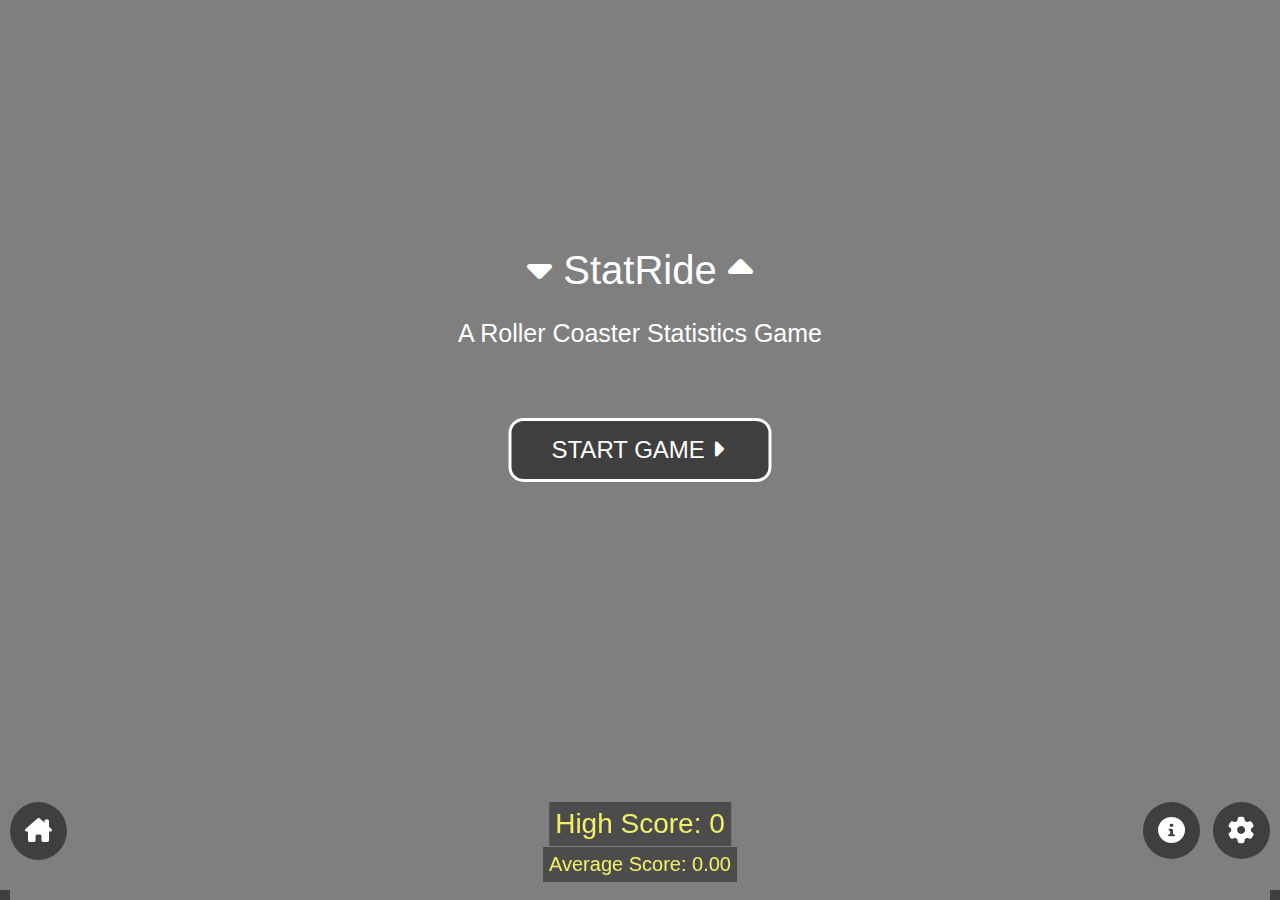
<file: game.html>
<!DOCTYPE html>
<html lang="en">
  <head>
    <meta charset="UTF-8">
    <meta name="viewport" content="width=device-width, initial-scale=1.0">
    <title>StatRide - redirect</title>
    <meta name="description" content="A roller coaster statistic game.">
    <link rel="stylesheet" type="text/css" href="mainpage.css">
    <meta http-equiv="refresh" content="0; URL='https://watkin81.github.io/statride.html'" />
  </body>
</html>
</file>
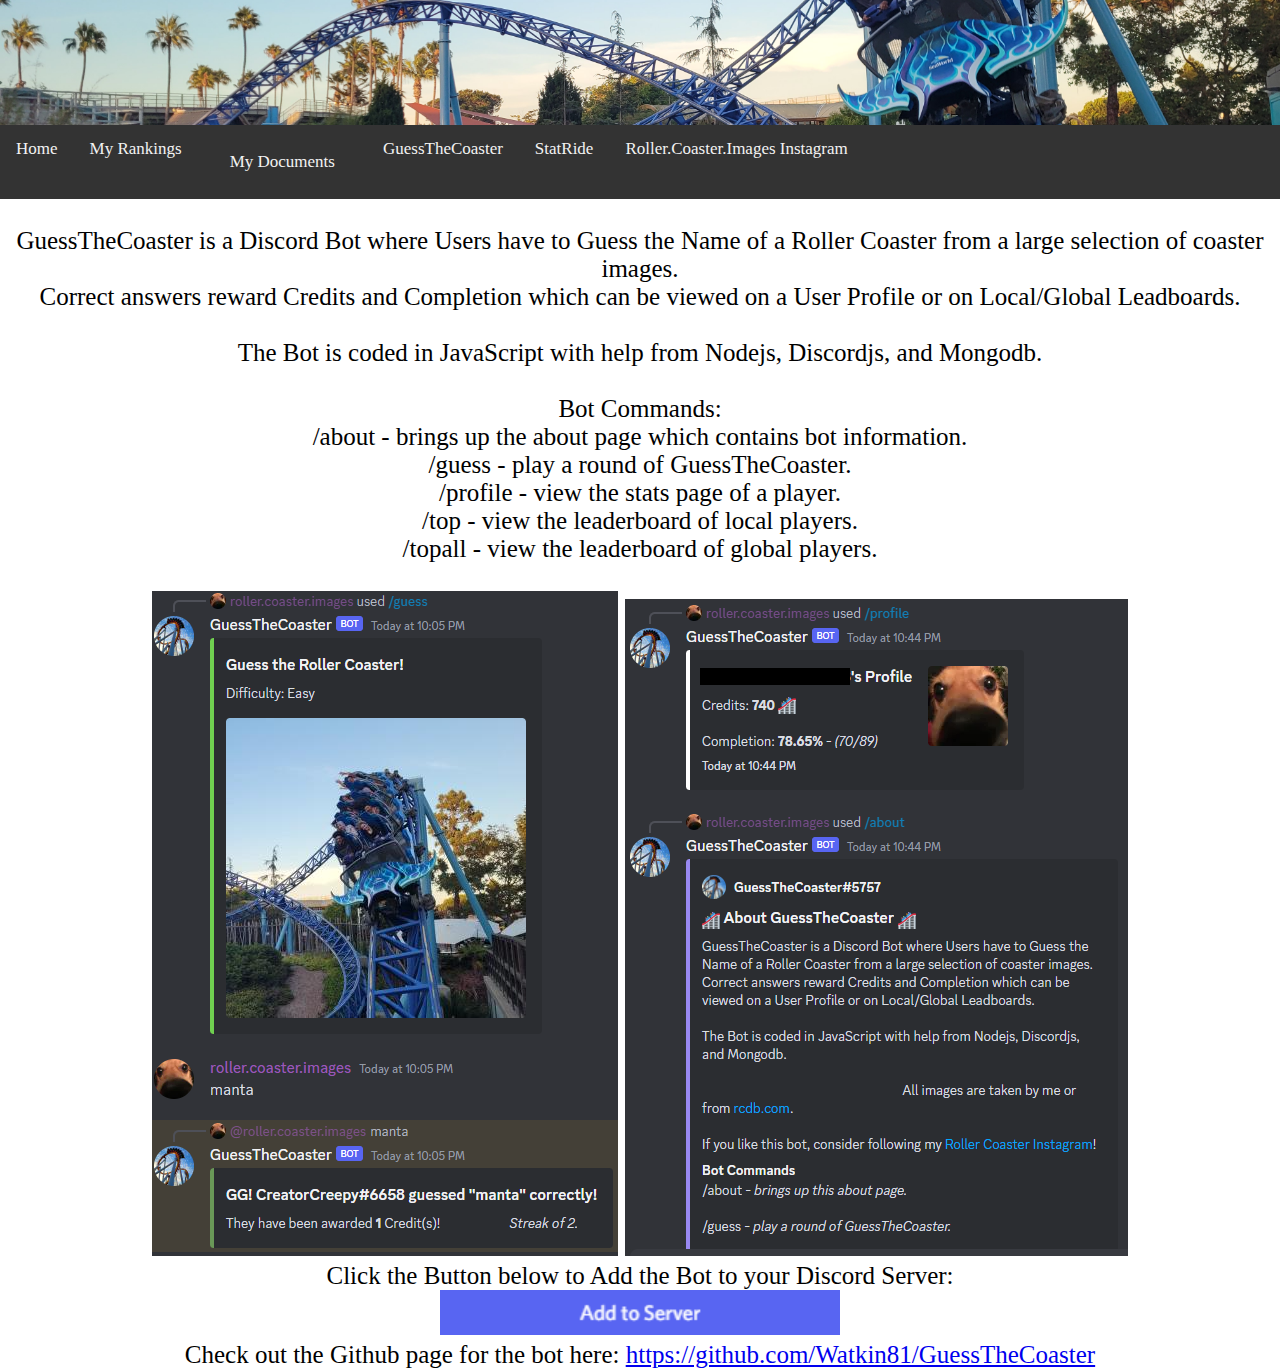
<file: guessthecoaster.html>
<!DOCTYPE html>
<html>

<!-- Page Data -->
<head>
  <title>Guess The Coaster Discord Bot</title>
  <link rel="stylesheet" type="text/css" href="mainpage.css">
  <link rel="icon" type="image/x-icon" href="/images/Favicon.png">
  <style>
    .image-container {
  display: inline-block;
  width: 100%;
  border-radius: 10px;
}
    
.add-button {
  width: 400px;
  height: auto;
}
  </style>
</head>

<body style="margin: 0">
  <!-- Header -->
<div class="header" style="margin: 0">
   <!-- <h1 class="headertitle" style="margin:0;">Jake's Roller Coasters</h1>-->
    <!-- <img src="/images/RCITitle.png" alt="Roller.Coaster.Images" class="center" id="headerimg">-->
  </div>
  
  <!-- Navigation Bar -->
  <div class="topnav" id="myTopnav" style="margin:0;">
    <a href="https://watkin81.github.io/index.html">Home</a>
    <a href="https://watkin81.github.io/rankings.html">My Rankings</a>
    <div class="dropdown">
        <button class="dropbtn">My Documents</button>
        <div class="dropdown-content">
            <a href="https://docs.google.com/spreadsheets/d/1t3_wkdWKvjc4ShfH19wA3XxdOACtt6-elpsVk1Y9krs" target="_blank" rel="noopener noreferrer">Coaster Nerd Spreadsheet</a>
            <a href="https://docs.google.com/document/d/1R9gMBCIvhuTBLrbh60jCBUDpgeWp7a6Lxy510fxzx-g" target="_blank" rel="noopener noreferrer">Coaster List Document</a>
            <a href="https://www.google.com/maps/d/u/0/edit?mid=16KMz7_0vdE-FJ3sVxDGovtYZztEn_cE&usp=sharing" target="_blank" rel="noopener noreferrer">My Coaster Map</a>
        </div>
    </div>
    <a href="https://watkin81.github.io/guessthecoaster.html">GuessTheCoaster</a>
    <a href="https://watkin81.github.io/statride.html">StatRide</a>
    <a href="https://www.instagram.com/roller.coaster.images/" target="_blank" rel="noopener noreferrer">Roller.Coaster.Images Instagram</a>
  </div>

  <div class="paragraph1" style="margin:0;">
    <br>
    GuessTheCoaster is a Discord Bot where Users have to Guess the Name of a Roller Coaster from a large selection of coaster images.<br>
    Correct answers reward Credits and Completion which can be viewed on a User Profile or on Local/Global Leadboards.<br>
    <br>
    The Bot is coded in JavaScript with help from Nodejs, Discordjs, and Mongodb.<br>
    <br>
    Bot Commands:<br>
    /about - brings up the about page which contains bot information.<br>
    /guess - play a round of GuessTheCoaster.<br>
    /profile - view the stats page of a player.<br>
    /top - view the leaderboard of local players.<br>
    /topall - view the leaderboard of global players.<br>
    <br>
    <div class="image-container">
      <img src="/images/botimg1.png" alt="Image 1">
      <img src="/images/botimg3.png" alt="Image 2">
    </div>
    <br>
    Click the Button below to Add the Bot to your Discord Server:<br>
    <a href="https://discord.com/api/oauth2/authorize?client_id=1078900498054271047&permissions=277025442880&scope=bot%20applications.commands" target="_blank" rel="noopener noreferrer"> 
        <img src="/images/add.png" alt="Invite the GuessTheCoaster Bot!" class="add-button">
      </a>
    <br>
    Check out the Github page for the bot here: <a href="https://github.com/Watkin81/GuessTheCoaster" target="_blank" rel="noopener noreferrer">https://github.com/Watkin81/GuessTheCoaster</a>
  </div>
  
</body>
</html>
</file>
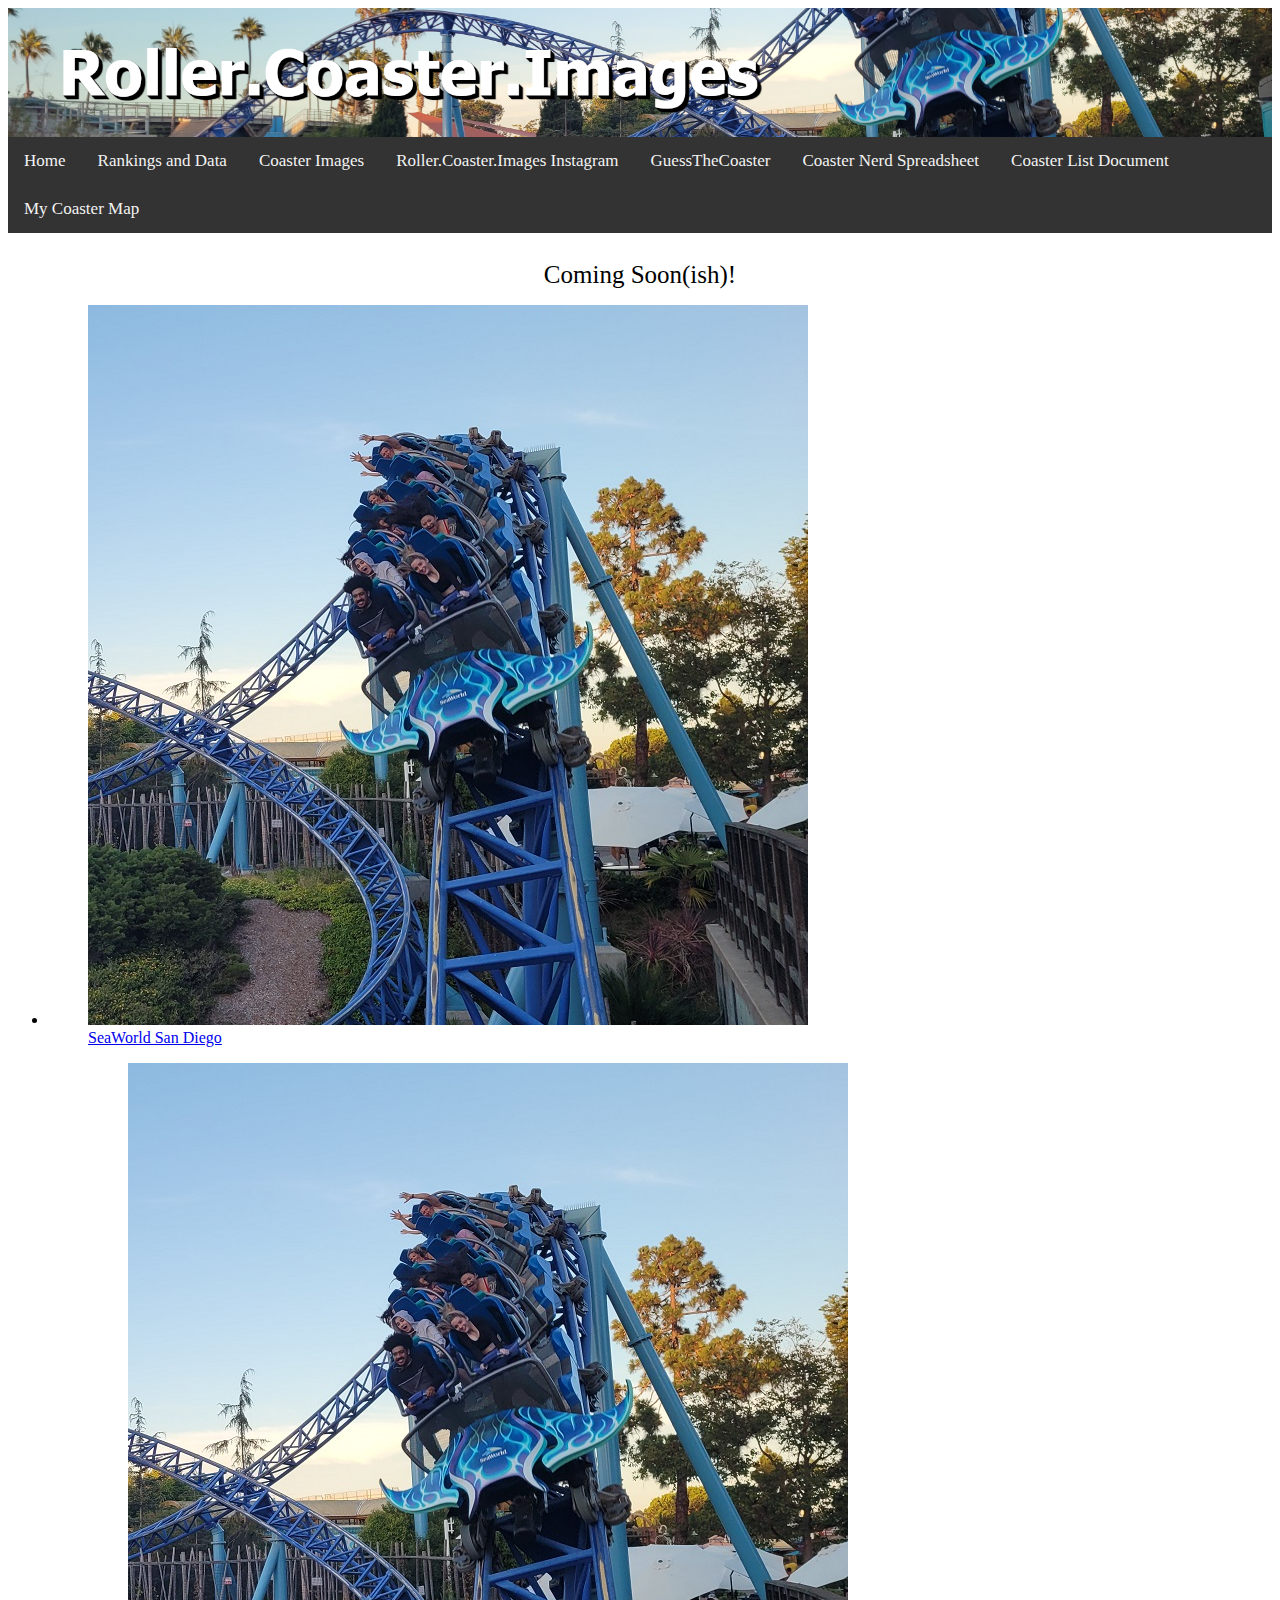
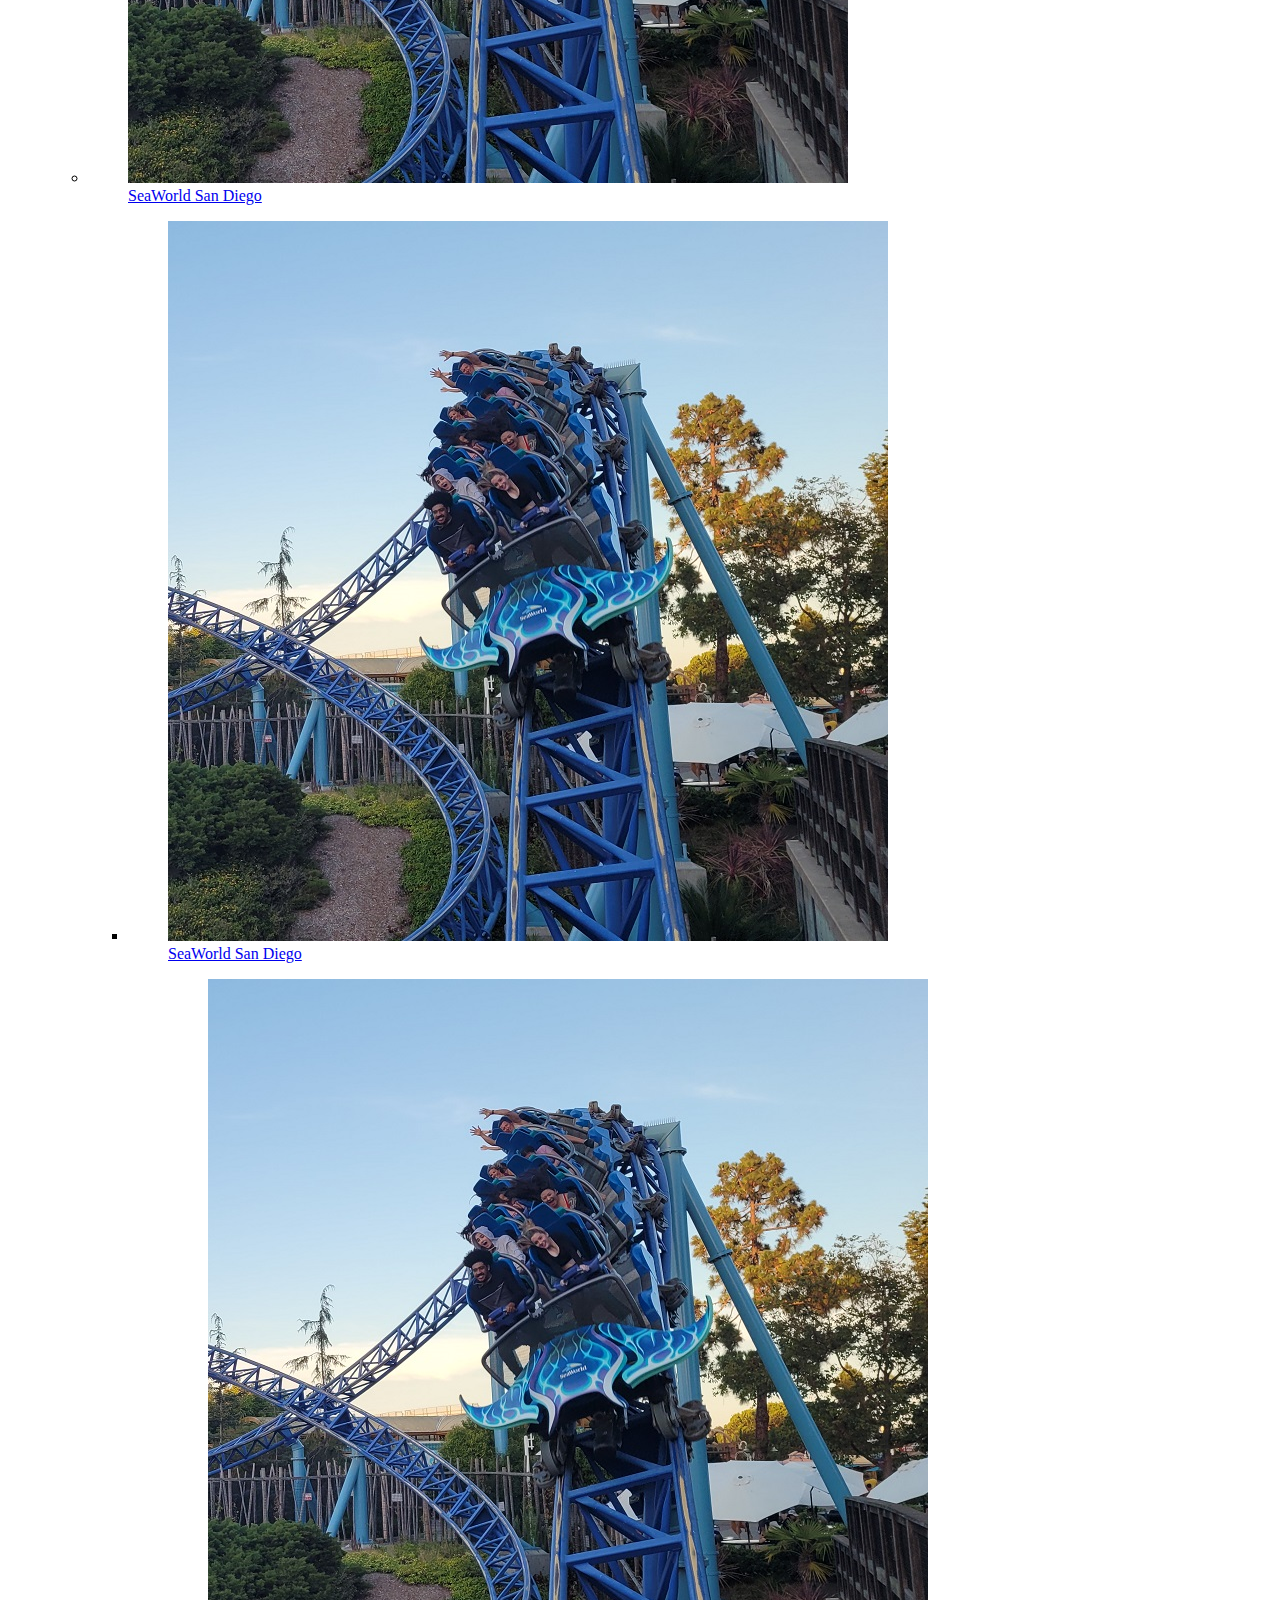
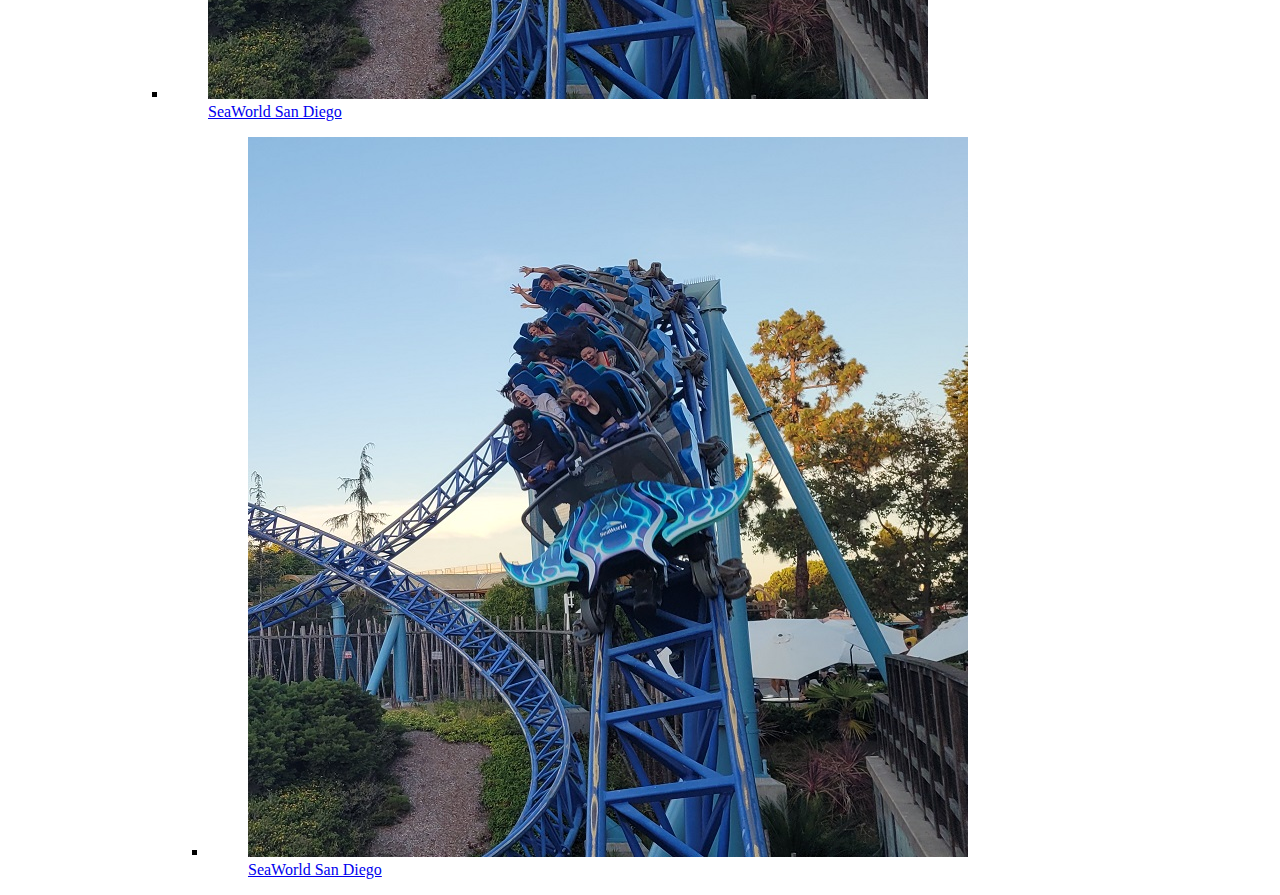
<file: images.html>
<!DOCTYPE html>
<html>

<!-- Page Data -->
<head>
  <title>Roller Coaster Images Galley</title>
  <link rel="stylesheet" type="text/css" href="mainpage.css">
  <link rel="icon" type="image/x-icon" href="/images/Favicon.png">
</head>

<body>
  <!-- Header -->
  <div class="header" style="margin:0;">
   <!-- <h1 class="headertitle" style="margin:0;">Jake's Roller Coasters</h1>-->
    <img src="/images/RCITitle.png" alt="Roller.Coaster.Images" class="center" id="headerimg" height="125px">
  </div>
  
  <!-- Navigation Bar -->
  <div class="topnav" id="myTopnav" style="margin:0;">
    <a href="https://watkin81.github.io/index.html">Home</a>
    <a href="https://watkin81.github.io/rankings.html">Rankings and Data</a>
    <a href="https://watkin81.github.io/images.html">Coaster Images</a>
    <a href="https://www.instagram.com/roller.coaster.images/" target="_blank" rel="noopener noreferrer">Roller.Coaster.Images Instagram</a>
    <a href="https://watkin81.github.io/guessthecoaster.html">GuessTheCoaster</a>
    <a href="https://docs.google.com/spreadsheets/d/1t3_wkdWKvjc4ShfH19wA3XxdOACtt6-elpsVk1Y9krs" target="_blank" rel="noopener noreferrer">Coaster Nerd Spreadsheet</a>
    <a href="https://docs.google.com/document/d/1R9gMBCIvhuTBLrbh60jCBUDpgeWp7a6Lxy510fxzx-g" target="_blank" rel="noopener noreferrer">Coaster List Document</a>
    <a href="https://www.google.com/maps/d/u/0/edit?mid=16KMz7_0vdE-FJ3sVxDGovtYZztEn_cE&usp=sharing" target="_blank" rel="noopener noreferrer">My Coaster Map</a>
  </div>

  <!-- Temp text -->
  <div class="paragraph1" style="margin:0;">
    <br>
    Coming Soon(ish)!
  </div>

  <!-- the gallery -->
  <ul class="gallery">
    <li class="card-item">
      <a href="#">
        <figure class="card">
          <img src="./botimages/easy/e1.png" alt="SeaWorld San Diego">
          <figcaption>SeaWorld San Diego</figcaption>
        </figure>
    </li>
    <ul class="gallery">
    <li class="card-item">
      <a href="#">
        <figure class="card">
          <img src="./botimages/easy/e1.png" alt="SeaWorld San Diego">
          <figcaption>SeaWorld San Diego</figcaption>
        </figure>
    </li>
      <ul class="gallery">
    <li class="card-item">
      <a href="#">
        <figure class="card">
          <img src="./botimages/easy/e1.png" alt="SeaWorld San Diego">
          <figcaption>SeaWorld San Diego</figcaption>
        </figure>
    </li>
        <ul class="gallery">
    <li class="card-item">
      <a href="#">
        <figure class="card">
          <img src="./botimages/easy/e1.png" alt="SeaWorld San Diego">
          <figcaption>SeaWorld San Diego</figcaption>
        </figure>
    </li>
          <ul class="gallery">
    <li class="card-item">
      <a href="#">
        <figure class="card">
          <img src="./botimages/easy/e1.png" alt="SeaWorld San Diego">
          <figcaption>SeaWorld San Diego</figcaption>
        </figure>
    </li>
  
</body>
</html>
</file>
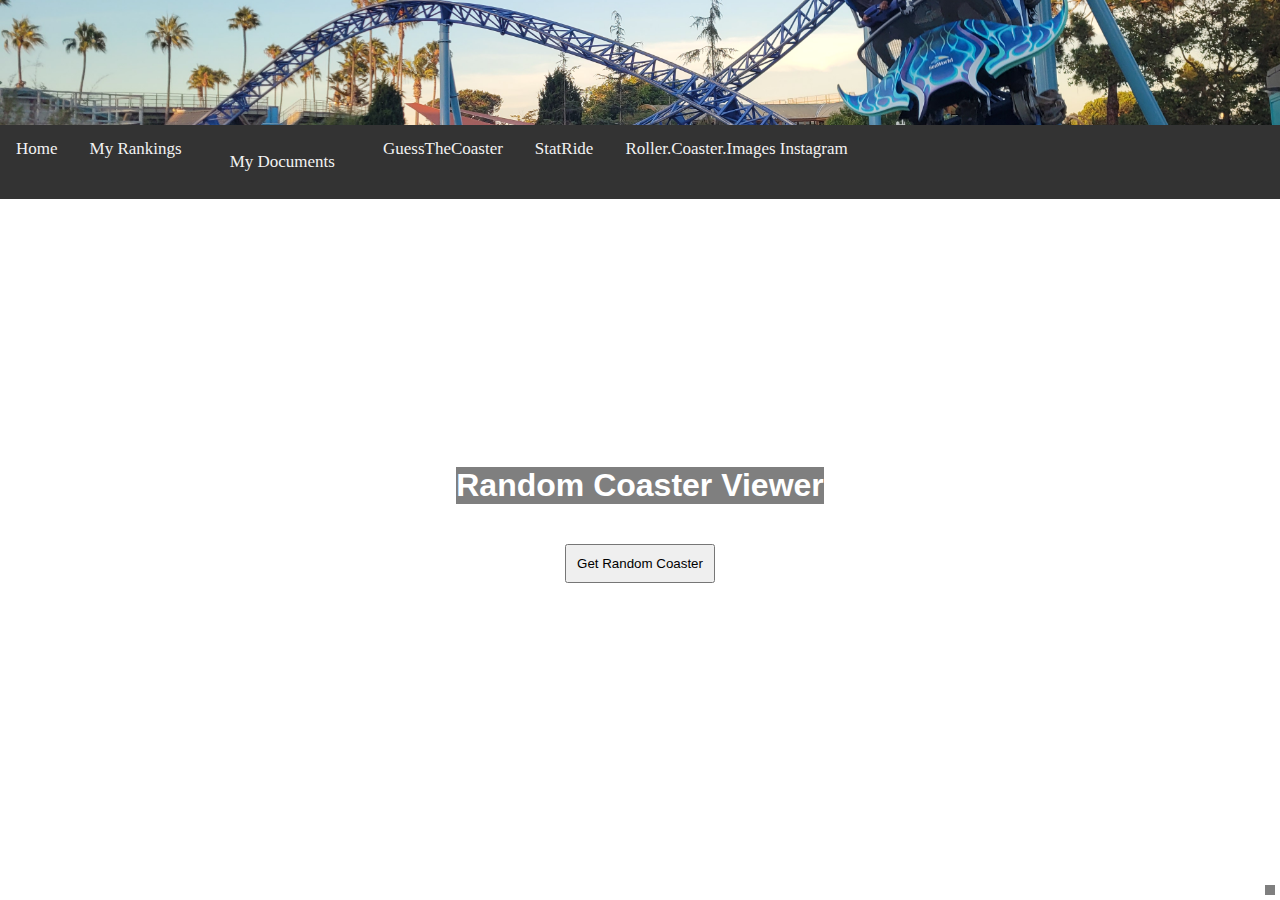
<file: random.html>
<!DOCTYPE html>
<html lang="en">
<head>
  <meta charset="UTF-8">
  <meta name="viewport" content="width=device-width, initial-scale=1.0">
  <title>Random Coaster Viewer</title>
  <link rel="stylesheet" type="text/css" href="mainpage.css">
  <link rel="icon" type="image/x-icon" href="/images/Favicon.png">
  <style>
    #thebody {
      font-family: Arial, sans-serif;
      text-align: center;
      margin: 0;
      padding: 0;
      transition: background-image 0.25s ease;
      background-size: cover;
      background-repeat: no-repeat;
      background-position: center center;
      min-height: 70vh;
      display: flex;
      flex-direction: column;
      align-items: center;
      justify-content: center;
      position: relative;
    }

    h1 {
      margin-bottom: 10px;
      color: white;
      background-color: rgba(0, 0, 0, 0.5);
      font-family: Tahoma, "Trebuchet MS", sans-serif;
    }

    #coasterInfo {
      font-size: 18px;
      margin-bottom: 20px;
      color: white;
      background-color: rgba(0, 0, 0, 0.5);
      font-family: Tahoma, "Trebuchet MS", sans-serif;
    }

    #coasterData {
      text-align: left;
      white-space: pre-wrap;
      max-width: 800px;
      margin: 0 auto;
      color: white;
      font-family: Tahoma, "Trebuchet MS", sans-serif;
    }

    #randomCoasterButton {
      margin-top: 10px;
      padding: 10px;
      cursor: pointer;
      font-family: Tahoma, "Trebuchet MS", sans-serif;
    }

    #randomCoasterButton:disabled {
      background-color: #ccc;
      cursor: not-allowed;
    }

    #imageCredit {
      position: fixed;
      bottom: 5px;
      right: 5px;
      background-color: rgba(0, 0, 0, 0.5);
      color: white;
      padding: 5px;
      font-size: 12px;
      font-family: Tahoma, "Trebuchet MS", sans-serif;
    }

    .header {
      margin: 0;
      margin-bottom: 20px;
}
  </style>
</head>

<body style="margin: 0">
  <!-- Header -->
<div class="header" style="margin: 0">
   <!-- <h1 class="headertitle" style="margin:0;">Jake's Roller Coasters</h1>-->
    <!-- <img src="/images/RCITitle.png" alt="Roller.Coaster.Images" class="center" id="headerimg">-->
  </div>

  <!-- Navigation Bar -->
  <div class="topnav" id="myTopnav" style="margin:0;">
    <a href="https://watkin81.github.io/index.html">Home</a>
    <a href="https://watkin81.github.io/rankings.html">My Rankings</a>
    <div class="dropdown">
        <button class="dropbtn">My Documents</button>
        <div class="dropdown-content">
            <a href="https://docs.google.com/spreadsheets/d/1t3_wkdWKvjc4ShfH19wA3XxdOACtt6-elpsVk1Y9krs" target="_blank" rel="noopener noreferrer">Coaster Nerd Spreadsheet</a>
            <a href="https://docs.google.com/document/d/1R9gMBCIvhuTBLrbh60jCBUDpgeWp7a6Lxy510fxzx-g" target="_blank" rel="noopener noreferrer">Coaster List Document</a>
            <a href="https://www.google.com/maps/d/u/0/edit?mid=16KMz7_0vdE-FJ3sVxDGovtYZztEn_cE&usp=sharing" target="_blank" rel="noopener noreferrer">My Coaster Map</a>
        </div>
    </div>
    <a href="https://watkin81.github.io/guessthecoaster.html">GuessTheCoaster</a>
    <a href="https://watkin81.github.io/statride.html">StatRide</a>
    <a href="https://www.instagram.com/roller.coaster.images/" target="_blank" rel="noopener noreferrer">Roller.Coaster.Images Instagram</a>
  </div>
</header>

  <div id=thebody>
  <h1>Random Coaster Viewer</h1>
  <div id="coasterInfo"></div>
  <pre id="coasterData"></pre>

  <button id="randomCoasterButton" onclick="getRandomCoaster()">Get Random Coaster</button>

  <div id="imageCredit"></div>

  <script>
    function getRandomCoaster() {
      // Disable the button to prevent spamming
      document.getElementById('randomCoasterButton').disabled = true;

      // Make a request to the rcdb scraper
      fetch('https://rcdb-api.vercel.app/api/coasters/random')
        .then(response => response.json())
        .then(data => {
          // Check if the coaster has a picture and a valid name
          if (isValidCoaster(data)) {
            // Display coaster information on the HTML page
            displayCoasterInfo(data);

            // Display the full coaster data in the console
            console.log('Full Coaster Data:', data);

            // Change the background image of the page to the coaster's picture
            changeBackgroundImage(data.mainPicture);

            // Display image credit
            displayImageCredit(data.mainPicture);
          } else {
            // If conditions are not met, get another random coaster
            getRandomCoaster();
          }

          // Enable the button after a delay (1 second in this example)
          setTimeout(() => {
            document.getElementById('randomCoasterButton').disabled = false;
          }, 1000);
        })
        .catch(error => {
          console.error('Error fetching data:', error);

          // Enable the button in case of an error
          document.getElementById('randomCoasterButton').disabled = false;
        });
    }

    function isValidCoaster(coaster) {
      // Check if the coaster has a picture and a valid name
      return coaster.mainPicture && coaster.mainPicture.url && coaster.name && coaster.name !== 'Unknown';
    }

    function displayCoasterInfo(coaster) {
      const coasterInfoElement = document.getElementById('coasterInfo');

      // Display coaster name, park name, and park location
      coasterInfoElement.innerHTML = `
        <div>${coaster.name}</div>
        <div>${coaster.park.name}, ${coaster.city}, ${coaster.state}, ${coaster.country}</div>
      `;
    }

    function changeBackgroundImage(picture) {
      const body = document.body;
    
      // Check if there is a main picture for the coaster
      if (picture && picture.url) {
        body.style.backgroundImage = `url(${picture.url})`;
        body.style.backgroundSize = 'cover'; // Set background size to cover
      } else {
        // Reset background image if there is no picture
        body.style.backgroundImage = 'none';
      }
    }

    function displayImageCredit(picture) {
      const imageCreditElement = document.getElementById('imageCredit');
    
      // Display image credit if available, otherwise show 'Unknown'
      const credit = picture.copyName ? `Data from RCDB.com  |  Photo by ${picture.copyName}` : 'Unknown';
      imageCreditElement.textContent = credit;
    }
  </script>
</div>
</body>
</html>
</file>
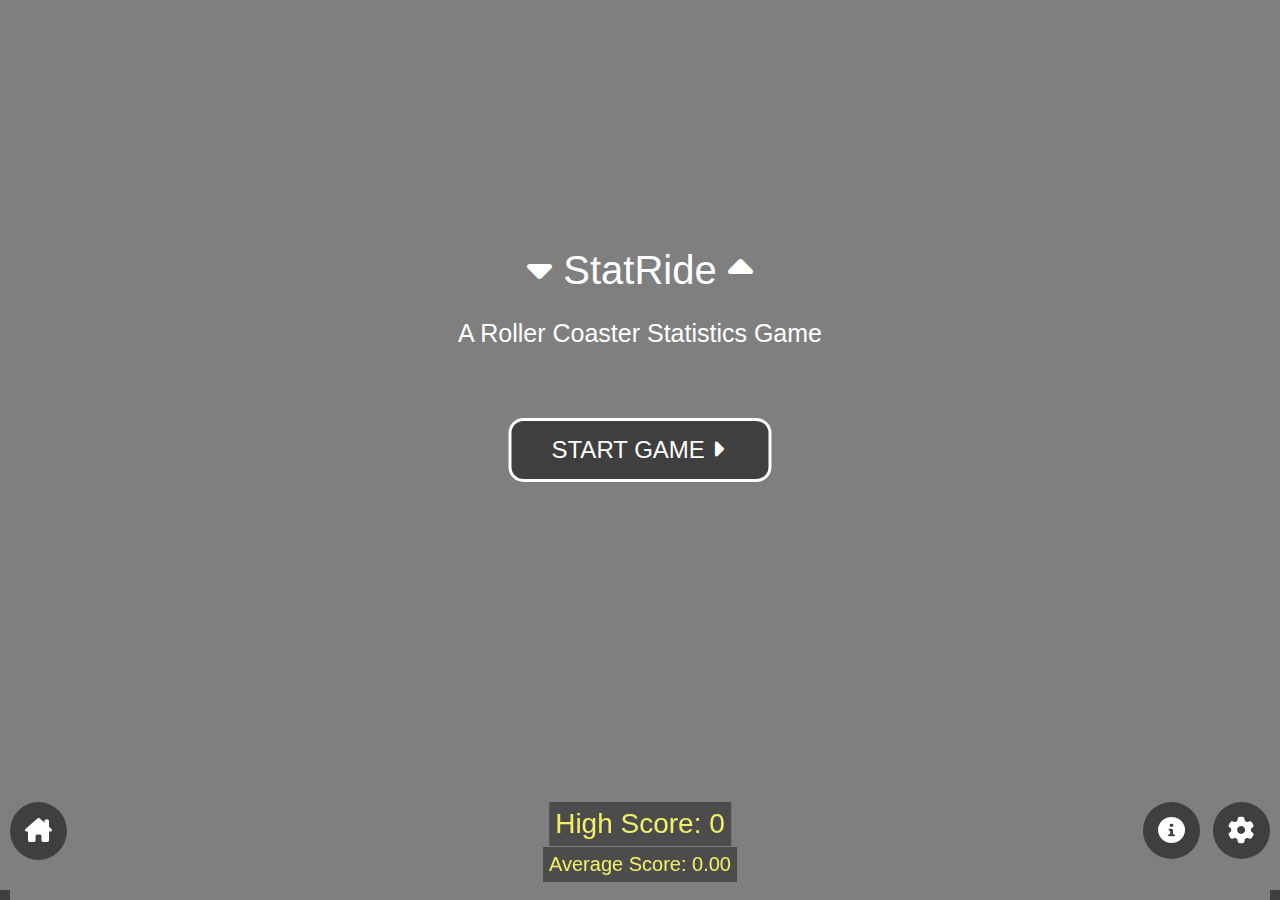
<file: statride.html>
<!DOCTYPE html>
<html lang="en">
  <head>
    <meta charset="UTF-8">
    <meta name="viewport" content="width=device-width, initial-scale=1.0">
    <title>StatRide - A Coaster Statistics Game</title>
    <meta name="description" content="A roller coaster statistic game.">
    <link rel="stylesheet" type="text/css" href="mainpage.css">
    <link rel="icon" type="image/x-icon" href="/images/FaviconGame.png">
    <link rel="stylesheet" href="https://cdnjs.cloudflare.com/ajax/libs/font-awesome/6.0.0/css/all.min.css">
    <style>

      #coasterA {
        background-color: white;
        background-image: url("https://raw.githubusercontent.com/Watkin81/watkin81.github.io/main/botimages/easy/e11.png");
        background-repeat: no-repeat;
        background-size: cover;
        width: 50%;
        float: left;
        height: 100vh;
        position: relative;
      }

      #coasterB {
        background-color: white;
        background-image: url("https://raw.githubusercontent.com/Watkin81/watkin81.github.io/main/botimages/easy/e36.png");
        background-repeat: no-repeat;
        background-size: cover;
        width: 50%;
        float: right;
        height: 100vh;
        position: relative;
      }
    
      #coasterInfoA,
      #coasterInfoB { /* Applied to the stats text */
        font-family: Tahoma,Verdana,Segoe,sans-serif; 
        font-size: 20px;
        color: white;
        background-color: rgba(0, 0, 0, 0.5);
        text-align: center;
        height: 100%;
        z-index: 4;
      }
    
      .credit {
        font-family: Tahoma,Verdana,Segoe,sans-serif; 
        position: fixed;
        bottom: 0;
        background-color: rgba(0, 0, 0, 0.5);
        color: white;
        padding: 5px;
        font-size: 12px;
        z-index: 4;
      }

      #imageCreditA {
        left: 0;
      }

      #imageCreditB { 
        right: 0;
      }

      .buttonPosition {
        margin: 0;
        position: absolute;
        top: 50%;
        left: 50%;
        transform: translate(-50%, -50%);
        z-index: 2;
        display: flex;
        flex-direction: column;
        line-height: 150%;
      }

      .buttonPositionA {
        margin: 0;
        position: absolute;
        top: 50%;
        left: 50%;
        transform: translate(-50%, -50%);
        z-index: 2;
        display: flex;
        flex-direction: column;
        line-height: 150%;
      }

      #lowerButton,
      #higherButton,
      #startButton,
      #restartButton {
        font-family: Tahoma,Verdana,Segoe,sans-serif; 
        font-size: 24px;
        padding: 15px 45px 15px 40px;
        cursor: pointer;
        background-color: rgba(0, 0, 0, 0.5);
        color: white;
        border: 3px solid white;
        border-radius: 15px;
        transition-duration: 0.2s;
        white-space: nowrap;
      }

      #startButton,
      #restartButton {
        z-index: 7;
      }

      #lowerButton,
      #higherButton {
        display: none;
      }

      #startButton,
      #titleText,
      #descriptionText,
      #scoreText,
      #endText {
        left: 50%;
        transform: translate(-50%, -50%);
        position: absolute;
        white-space: nowrap;
      }

      #restartButton {
        left: 50%;
        transform: translate(-50%, -50%);
        position: absolute;
      }

      #startButton,
      #restartButton {
        top: 50%;
      }

      #startButton:hover,
      #restartButton:hover,
      #lowerButton:hover,
      #higherButton:hover {
        background-color: white;
        color: black;
      }

      #higherButton {
        margin-bottom: 25px;
      }
    
      #randomCoasterButton:disabled {
        background-color: #ccc;
        cursor: not-allowed;
      }

      #randomStatDisplay,
      #randomStatDisplayA {
        font-family: Tahoma,Verdana,Segoe,sans-serif; 
        font-size: 40px;
        color: white;
        text-align: center;
        white-space: nowrap;
      }

      #randomStatDeco {
        font-family: Tahoma,Verdana,Segoe,sans-serif; 
        font-size: 30px;
        color: white;
        text-align: center;
      }

      #leftStat {
        font-family: Tahoma,Verdana,Segoe,sans-serif; 
        font-size: 50px;
        color: rgb(241, 241, 103);
        text-align: center;
        margin: 0px;
        margin-bottom: 25px;
      }

      #leftUnit {
        font-family: Tahoma,Verdana,Segoe,sans-serif; 
        font-size: 30px;
        color: white;
        text-align: center;
        margin: 0;
      }

      #randomNameDeco {
        font-family: Tahoma,Verdana,Segoe,sans-serif; 
        font-size: 26px;
        color: white;
        text-align: center;
        line-height: 125%;
      }

      #settingsPanel,
      #infoPanel {
        display: none;
        position: fixed;
        top: 50%;
        left: 50%;
        transform: translate(-50%, -50%);
        max-width: 75vw;
        background-color: white;
        padding: 10px;
        border: 1px solid #ccc;
        z-index: 10;
        border-radius: 10px;
        font-family: Tahoma,Verdana,Segoe,sans-serif; 
      }

      #settingsButton,
      #infoButton {
        position: fixed;
        top: 10px;
        right: 10px;
        z-index: 5;
        background-color: rgba(0, 0, 0, 0.5);
        color: white;
        padding: 15px;
        cursor: pointer;
        border: none;
        border-radius: 50%;
        transition-duration: 0.2s;
        display: flex;
        align-items: center;
        justify-content: center;
        flex-direction: row;
      }

      #homeButton {
        position: fixed;
        top: 10px;
        left: 10px;
        z-index: 5;
        background-color: rgba(0, 0, 0, 0.5);
        color: white;
        padding: 15px;
        cursor: pointer;
        border: none;
        border-radius: 50%;
        transition-duration: 0.2s;
      }

      #settingsButton i,
      #infoButton i,
      #closeButton i {
          font-size: 2em;
      }

      #homeButton {
          font-size: 1.5em;
      }

      #settingsButton:hover,
      #infoButton:hover,
      #homeButton:hover {
          background-color: white;
          color: black;
      }

      #settingsButton:active,
      #infoButton:active,
      #homeButton:active {
          background-color: white;
          color: black;
      }

      #settingsButton {
          right: 10px;
      }

      #infoButton {
          right: 80px;
      }

      #homeButton {
          left: 10px;
      }

      #closeButton {
        color: gray;
        background-color: white;
        z-index: 6;
        padding: 10px;
        cursor: pointer;
        border: none;
        border-radius: 100%;
        transition-duration: 0.2s;
        position: absolute;
        top: 10px;
        right: 10px;
      }

      #closeButton:hover {
        background-color: lightgrey;
      }

      #titleText {
        font-family: Tahoma,Verdana,Segoe,sans-serif; 
        font-size: 40px;
        color: white;
        text-align: center;
        margin: 0;
        margin-bottom: 25px;
        top: 30%;
      }

      #descriptionText {
        font-family: Tahoma,Verdana,Segoe,sans-serif; 
        font-size: 25px;
        color: white;
        text-align: center;
        margin: 0;
        top: 37%;
      }

      #endText {
        font-family: Tahoma,Verdana,Segoe,sans-serif; 
        font-size: 40px;
        color: white;
        text-align: center;
        margin: 0;
        margin-bottom: 25px;
        top: 30%;
        display: none;
        background-color: rgba(0, 0, 0, 0.4);
        z-index: 6;
      }

      #scoreText {
        font-family: Tahoma,Verdana,Segoe,sans-serif; 
        font-size: 40px;
        color: rgb(241, 241, 103);
        text-align: center;
        margin: 0;
        top: 37%;
        display: none;
        background-color: rgba(0, 0, 0, 0.4);
        z-index: 6;
      }

      #restartButton {
        display: none;
      }

      #smallText {
        font-size: 12px;
      }

      #scoreDisplay,
      #highScoreDisplay,
      #averageScoreDisplay {
        font-family: Tahoma, Verdana, Segoe, sans-serif;
        font-size: 28px;
        color: rgb(241, 241, 103);
        background-color: rgba(0, 0, 0, 0.4);
        text-align: center;
        margin: 0;
        position: fixed;
        padding: 6px;
        bottom: 6%;
        left: 50%;
        transform: translateX(-50%);
        z-index: 6;
      }

      #averageScoreDisplay {
        font-size: 20px;
        bottom: 2%;
      }

      #scoreDisplay {
        display: none;
      }

      #postRoundText {
        display: none;
        font-family: Tahoma,Verdana,Segoe,sans-serif; 
        font-size: 50px;
        color: rgb(241, 241, 103);
        text-align: center;
        margin: 0px;
        margin-bottom: 5px;
      }

      #comingSoon[disabled] { /* temp utill I add */
        cursor: not-allowed;
      }

      #loader {
        border: 16px solid #f3f3f3; /* Light grey */
        border-top: 16px solid rgb(241, 241, 103); /* Green */
        border-radius: 50%;
        width: 120px;
        height: 120px;
        animation: spin 2s linear infinite;
        position: fixed;
        left: 50%;
        top: 50%;
        transform: translate(-50%, -50%);
        margin-top: -76px; 
        margin-left: -76px;
        display: none;
      }

      @keyframes spin {
        0% { transform: rotate(0deg); }
        100% { transform: rotate(360deg); }
      }

      @media only screen and (max-width: 800px) { /* mobile friendly ------------------------------------------------ */
        #coasterA {
          width: 100%;
          float: none;
          height: 40vh;
        }

        #coasterB {
          width: 100%;
          float: none;
          height: 60vh;
        }

        #coasterA,
        #coasterB {
          float: none;
          width: 100%;
        }

        #settingsButton i,
        #infoButton i,
        #closeButton i {
            font-size: 1.5em;
        }

        #homeButton {
            font-size: 1em;
        }

        #infoButton {
          right: 70px;
        }

        #titleText {
          font-size: 28px;
          color: white;
          text-align: center;
          margin: 0;
          margin-bottom: 30px;
          top: 25%;
        }

        #descriptionText {
          font-family: Tahoma,Verdana,Segoe,sans-serif; 
          font-size: 20px;
          color: white;
          text-align: center;
          margin: 0;
          top: 36%;
        }

        #highScoreDisplay,
        #scoreDisplay {
          font-size: 22px;
          white-space: nowrap;
        }

        #averageScoreDisplay {
          font-size: 16px;
          white-space: nowrap;
        }

        #randomStatDisplay,
        #randomStatDisplayA {
          font-size: 30px;
        }

        #randomStatDeco,
        #randomNameDeco {
          font-size: 24px;
        }

        #randomNameDeco {
          margin: 20px;
        }
        
        #higherButton {
          margin-bottom: 15px;
        }

        #lowerButton,
        #higherButton {
          font-size: 20px;
          padding: 10px 30px 10px 25px;
        }

        .buttonPosition,
        .buttonPositionA {
          line-height: 90%;
        }

        #coasterInfoA,
        #coasterInfoB {
          font-size: 14px;
        }

        #settingsButton,
        #infoButton {
          transform: translateY(90vh);
        }

        #homeButton {
          transform: translateY(90vh);
        }
      }

      @media only screen and (max-width: 525px) { /* icons smaller when not as wide ------------------------------------------------ */
        #settingsButton i,
        #infoButton i,
        #closeButton i {
            font-size: 1.1em;
        }

        #homeButton i {
            font-size: 0.7em;
        }

        #infoButton {
          right: 60px;
        }
      }

      @media only screen and ((max-width: 1500px) or (max-height: 750px)) { /* icons move to bottom when cover top ------------------------------------------------ */
        #settingsButton,
        #infoButton {
          transform: translateY(88vh);
        }

        #homeButton {
          transform: translateY(88vh);
        }
      }
    </style>
  </head>
  
<body style="margin: 0">
  <div id="coasterContainer">
    <!-- Coaster A section -->
    <div id="coasterA">
      <div id="coasterInfoA"></div>
      <!-- <div id="coasterStatsA"></div> -->

      <!-- Stat Left Comparison -->
      <div class="buttonPositionA">
        <div id="randomStatDisplayA"></div>
        <div id="statValA"></div>
        <div id="unitValA"></div>
      </div>

      <div id="imageCreditA" class="credit"></div>
    </div>

    <!-- Coaster B section -->
    <div id="coasterB">
      <div id="coasterInfoB"></div>
      <!-- <div id="coasterStatsB"></div> -->

      <!-- Buttons! Buttons! -->
      <div class="buttonPosition">
        <div id="randomStatDisplay"></div>
        <button id="higherButton" onclick="higherInput()">Higher <i class="fa-solid fa-caret-up"></i></button>
        <button id="lowerButton" onclick="lowerInput()">Lower <i class="fa-solid fa-caret-down"></i></button>
        <div id="postRoundText"></div>
        <div id="randomNameDisplay"></div>
      </div>

      <div id="imageCreditB" class="credit"></div>
    </div>
  </div>

  <!-- Title and Tagline -->
  <p id="titleText"><i class="fa-solid fa-caret-down"></i> StatRide <i class="fa-solid fa-caret-up"></i></p>
  <p id="descriptionText">A Roller Coaster Statistics Game</p>
  <button id="startButton" onclick="startGame()">START GAME <i class="fa-solid fa-caret-right"></i></button>

  <p id="loader"></p>

  <!-- End of Game Score Display -->
  <p id="endText">Your Score:</p>
  <p id="scoreText"></p>
  <button id="restartButton" onclick="startGame()">PLAY AGAIN <i class="fa-solid fa-caret-right"></i></button>

  <!-- Bottom of Screen Score Display -->
  <p id="scoreDisplay">Coasters: <span id="scoreValue">0</span></p>
  <p id="highScoreDisplay">High Score: <span id="highScoreValue">0</span></p>
  <p id="averageScoreDisplay">Average Score: <span id="averageScoreValue">0</span></p>

  <!-- Settings Window -->
  <div id="settingsPanel">
    <h3>Game Settings</h3>
    <p><strong>Toggles:</strong></p>
    <label>
      <input type="checkbox" id="unitSwitch" onchange="toggleUnits()"> Use Metric Units
    </label><br>
    <label>
      <input type="checkbox" id="durationSwitch" onchange="toggleDuration()"> Allow Duration Stats
    </label>
    <p id="smallText">Toggle changes will take effect on the next coaster.</p>
    <p><strong>Coaster Pool:</strong></p>
      <input type="radio" id="usaWhitelist" name="whitelist" value="usaWhitelist" onchange="toggleWhitelist()">
      <label for="usaWhitelist">USA</label><br>
      ‎ ‎ <input type="radio" id="globalWhitelist" name="whitelist" value="globalWhitelist" onchange="toggleWhitelist()">
      <label for="globalWhitelist">Global</label><br>
      <input type="radio" id="allWhitelist" name="whitelist" value="allWhitelist" onchange="toggleWhitelist()">
      <label for="allWhitelist">USA + Global</label><br>
      <input type="radio" id="comingSoon" name="whitelist" value="comingSoon" onchange="toggleWhitelist()">
      <label for="comingSoon">Coming Soon</label><br>
    <p id="smallText">Coaster pool changes will take effect on the next game.</p>
    <button id="closeButton" onclick="closeSettingsPanel()"><i class="fa-solid fa-xmark"></i></button>
  </div>

  <!-- Info Window -->
  <div id="infoPanel">
    <h3>How to Play</h3>
    <p>An random roller coaster is selected from a pool of coasters. Check the stats of the coaster on the left and determine if the coaster on the right has stats that are higher or lower.</p>
    <h3>About the Project</h3>
    <p>This game was coded fully in html, css, and javascript as a personal project.</p>
    <p>If you like this game please check out my <a href="https://www.instagram.com/roller.coaster.images/" target="_blank" rel="noopener noreferrer">Roller Coaster Instagram</a>!</p>
    <p>The code for the project can be found on the <a href="https://github.com/Watkin81/watkin81.github.io/blob/main/statride.html" target="_blank" rel="noopener noreferrer">Watkin81 GitHub</a>!</p>
    <p>A random roller coaster viewer can be found at <a href="https://watkin81.github.io/random.html" target="_blank" rel="noopener noreferrer">https://watkin81.github.io/random.html</a>!</p>
    <p id="smallText">Data is pulled from <a href="https://rcdb.com/" target="_blank" rel="noopener noreferrer">rcdb.com</a>. If this game does not use the data in an acceptable way please contact me so I can work to fix it. 👍</p>
    <a id="closeButton" onclick="closeInfoPanel()"><i class="fa-solid fa-xmark"></i></a>
  </div>

  <!-- Buttons! -->
  <button id="settingsButton" onclick="toggleSettingsPanel()" title="Open Settings"><i class="fas fa-cog"></i></button>
  <button id="infoButton" onclick="toggleGameInfoPanel()"><i class="fas fa-info-circle" title="Open Info"></i></button>
  <button id="homeButton" onclick="window.location.href='https://watkin81.github.io/index.html'" title="Home Page"><i class="fa-solid fa-house-chimney"></i></button>
  <!-- <button id="randomCoasterButton" class="dev" onclick="getRandomCoasters()">Get Random Coasters</button> -->

  <script>
    let lengthValue, heightValue, dropValue, speedValue, angleValue, capacityValue, durationValue, yearValue, invertValue, costValue; // scope
    let moveCoasterStats, moveCoasterPicImage, moveCoasterPicSize, moveCoasterPicPos, moveImageCredit, coasterA, coasterB, postStatDisplay; // scope
    let isFirstPress = true; // is it the first round, aka do we need to start the game with 2 coasters or move coasterB over?
    let coasterStats = []; // all coaster stats array
    let repeatLen = 50; // number of coasters to cycle before repeats are allowed
    let delayTime = 1250; // Manual delay to allow the player to check the comparison post-round
    let score = -1;
    let highScore = 0;
    let statBfixed = ''; // no more cheating sorry :(
    let whitelistALL = [];
  
    whitelistUSA = [1, 3, 5, 7, 10, 11, 12, 13, 17, 18, 22, 24, 25, 28, 29, 30, 31, 32, 35, 37, 40, 4173, 615, 130, 129, 470, 2169, 140, 3305, 12282, 16588, 19515,
    750, 526, 15413, 291, 4089, 3704, 2536, 1574, 20275, 14683, 17030, 2079, 9819, 70, 2860, 6640, 73, 67, 4253, 66, 1037, 530, 14116, 11437, 92, 3302, 4079, 138, 90,
    4520, 15028, 10891, 3570, 594, 15411, 13383, 20342, 582, 136, 12260, 3231, 741, 270, 460, 2722, 285, 552, 99, 281, 11662, 4042, 742, 16676, 7982, 172, 12941, 173,
    9456, 12781, 16985, 94, 87, 95, 2662, 16607, 17420, 1904, 581, 12758, 4190, 20042, 197, 17035, 11579, 196, 3534, 2164, 198, 139, 104, 11450, 747, 9972, 14187, 16586,
    535, 1977, 113, 10137, 16682, 4049, 468, 109, 10089, 108, 2498, 107, 20462, 3866, 15330, 557, 703, 6992, 278, 3635, 532, 17278, 14302, 76, 80, 10857, 77, 79, 15412,
    16587, 357, 1143, 13422, 163, 617, 17660, 10139, 15410, 1862, 447, 4155, 178, 18691, 176, 550, 1659, 256, 255, 254, 586, 153, 4191, 155, 18398, 20336, 12896, 214,
    16885, 212, 653, 469, 3244, 4296, 2572, 20340, 1455, 1903, 220, 15168, 720, 20328, 501, 16124, 6691, 13369, 3609, 534, 2451, 10148, 527, 81, 83, 16349, 4269,
    12273, 85, 8588, 1897, 2514, 1478, 86, 2508, 101, 3727, 19332, 3183, 8932, 17658, 13421, 2832, 502, 1106, 131, 1976, 16793, 15594, 158, 408, 13346, 202, 200, 201,
    732, 731, 273, 9720, 15286, 2389, 15504, 560, 13377, 602, 12897, 432, 143, 1549, 629, 9431, 14189, 3031, 429, 628, 182, 1981, 218, 537, 478, 4053, 219, 415, 264,
    2214, 262, 431, 298, 9517, 123, 538, 120, 121, 8612, 16479, 122, 2657, 3917, 377, 1089, 10136, 544, 6765, 485, 699, 148, 277, 531, 7706, 3631, 8027,110, 16812,
    12277, 9463, 337, 14400, 421, 42, 9430, 556, 3290, 41, 1568, 15457, 542, 422, 209, 210, 19510, 161, 2667, 280, 18816, 21145, 21070, 21085, 21034, 21221];
    whitelistGlobal = [3254, 1190, 9795, 3117, 15201, 12723, 1235, 1412, 1747, 4162, 3081, 9820, 1458, 777, 2787, 11062, 2472, 15029, 12959, 1845, 12272, 15561, 15515,
    1178, 1173, 15562, 17412, 12362, 14462, 16184, 13637, 10154, 2999, 12083, 4526, 897, 770, 1565, 12315, 773, 16047, 769, 14717, 3589, 2747, 10333, 1028, 1414, 4074,
    972, 971, 1891, 10018, 1043, 3245, 20266, 1042, 9863, 9040, 4224, 15502, 6764, 12413, 16308, 10077, 17725, 4181, 7645, 16138, 9206, 1073, 3916, 3613, 3938, 12771,
    753, 9675, 752, 16327, 1038, 12032, 20019, 1368, 1365, 1369, 1366, 977, 6736, 10239, 762, 760, 3430, 759, 11615, 4075, 981, 982, 11034, 3849, 19160, 4485, 12772,
    12575, 3573, 4308, 17570, 1258, 1290, 1218, 1183, 2424, 3621, 1208, 1259, 4038, 1463, 14084, 11058, 19376, 4090, 10902, 2482, 1562, 11048, 1061, 14301, 4147, 10393,
    764, 765, 12027, 17866, 14312, 789, 775, 792, 3672, 788, 10698, 11057, 17715, 1011, 4065, 4225, 4150, 3799, 10748, 1227, 9647, 1054, 2054, 12050, 14011, 956, 957,
    959, 1444, 15063, 4274, 3617, 11664, 2829, 639, 10972, 15460, 580, 10108, 2861, 64, 4005, 58, 57, 59, 2516, 65, 60, 12140, 16021, 320, 3385, 187, 8662, 186, 1567,
    967, 966, 969, 13796, 988, 986, 984, 6667, 9097, 987, 11056, 18358, 1093, 2199, 15212, 4309, 9352, 1651, 11346, 6489, 16310, 16314, 16318, 10983, 10741, 11152, 11550,
    11333, 8994, 9114, 18718, 13876, 843, 1413, 12364, 2721, 2749, 1525, 20890, 2956, 10523, 4154, 12098, 3657, 1155, 1322, 1321, 1154, 4149, 1152, 1150, 1168, 1169, 1481, 20652];
    whitelistALL = whitelistUSA.concat(whitelistGlobal);
    let previousCoasters = [];
    let answer = 'tempN/A';
    let gameWhitelist;
    let statType; let currentWhitelist; // imperial by default

    console.log(`Whitelist: USA=${whitelistUSA.length}, Global=${whitelistGlobal.length}, All=${whitelistALL.length}`);

    setUnits();
    setDuration();
    updateHighScore();
    setWhitelist();
    setAverageScore();
    
    async function getRandomCoasters() {
      let dataA, dataB;
      let tempcyc2 = 0;

      // Check if very first round or if the coasters are the same
      if (isFirstPress || (coasterA && coasterB && coasterA.id === coasterB.id)) {

        //set the Whitelist to be used for the game here, this way it cannot be updated in the middle of a game
        if (currentWhitelist == "usaWhitelist") {
          gameWhitelist = whitelistUSA;
        } else if (currentWhitelist == "globalWhitelist") {
          gameWhitelist = whitelistGlobal;
        } else if (currentWhitelist == "allWhitelist") {
          gameWhitelist = whitelistALL;
        } else {
          gameWhitelist = whitelistUSA;
        }

        // Fetch data for Coaster A
        document.getElementById('loader').style.display = 'block';
        dataA = await fetchRandomCoaster('A');
        coasterStats['A'] = getCoasterStats(dataA);
        coasterStats['A'] = { ...getCoasterStats(dataA), name: dataA.name, id: dataA.id }; // Set name for coaster A
        previousCoasters.push(coasterStats['A'].id); // Only set A on the very first round, after it is all B being set for the previous coaster array

        // Fetch data for Coaster B
        do {
          dataB = await fetchRandomCoaster('B');
        } while (isCoasterInPreviousCoasters(dataB)); // Keep fetching until Coaster B is different from Coaster A

        displayCoasterInfo('A', dataA);
        displayCoasterInfo('B', dataB);
        coasterStats['B'] = getCoasterStats(dataB);
        coasterStats['B'] = { ...getCoasterStats(dataB), name: dataB.name, id: dataB.id }; // Set name for coaster B

        } else {
          // Set coasterA to coasterB json and visually move Coaster B's data to Coaster A
          moveCoasterData('B', 'A');
          coasterStats['A'] = coasterStats['B'];

          // Fetch new data for Coaster B
          do {
            tempcyc2 += 1;
            dataB = await fetchRandomCoaster('B');
          } while (isCoasterInPreviousCoasters(dataB)); // Keep fetching until Coaster B is different from both Coaster A, the previous Coaster B, and not in the previousCoasters array

          //console.log(`Coaster Rolls: ${tempcyc2}`);
          await delay(delayTime);

          displayCoasterInfo('B', dataB);
          coasterStats['B'] = getCoasterStats(dataB);
          coasterStats['B'] = { ...getCoasterStats(dataB), name: dataB.name, id: dataB.id }; // Set name for coaster B
        }

        // Add the current coaster B to the previousCoasters array
        previousCoasters.push(coasterStats['B'].id);

        // Keep only the last 5 coasters in the array
        if (previousCoasters.length > repeatLen) {
          previousCoasters = previousCoasters.slice(previousCoasters.length - repeatLen);
        }

        // Compare a random stat between the two coasters
        compareRandomStat(coasterStats['A'], coasterStats['B']);
    }

    // Check if a coaster is in the previousCoasters array
    function isCoasterInPreviousCoasters(coaster) {
      return previousCoasters.includes(coaster.id);
    }

    function getCoasterStats(coaster) {
      convertStats(coaster);
      return {
        length: lengthValue,
        height: heightValue,
        drop: dropValue,
        speed: speedValue,
        inversions: invertValue,
        verticalAngle: angleValue,
        duration: durationValue,
        capacity: capacityValue,
        cost: costValue,
        year: yearValue
      };
    }

    async function fetchRandomCoaster(coasterId) {
      randomVal = Math.floor(Math.random() * gameWhitelist.length);
      randomID = gameWhitelist[randomVal];
      // Make a request to the rcdb scraper for a random coaster
      const response = await fetch(`https://rcdb-api.vercel.app/api/coasters/${randomID}`);
      const data = await response.json();

      // If the coaster is not valid, retry fetching
      if (!isValidCoaster(data)) {
        return fetchRandomCoaster(coasterId);
      }

      return data;
    }

    function moveCoasterData() {
      const fromCoasterInfo = document.getElementById(`coasterInfoB`);
      const fromCoasterPic = document.getElementById(`coasterB`);
      const fromImageCredit = document.getElementById(`imageCreditB`);

      // Set the data to move
      moveCoasterStats = fromCoasterInfo.innerHTML;
      moveCoasterPicImage = fromCoasterPic.style.backgroundImage;
      moveCoasterPicSize = fromCoasterPic.style.backgroundSize;
      moveCoasterPicPos = fromCoasterPic.style.backgroundPosition;
      moveImageCredit = fromImageCredit.innerHTML;

      return moveCoasterStats, moveCoasterPicImage, moveCoasterPicSize, moveCoasterPicPos, moveImageCredit;
    }

    function actualMovement(moveCoasterStats, moveCoasterPicImage, moveCoasterPicSize, moveCoasterPicPos, moveImageCredit) {
      const toCoasterInfo = document.getElementById(`coasterInfoA`);
      const toCoasterPic = document.getElementById(`coasterA`);
      const toImageCredit = document.getElementById(`imageCreditA`);

      toCoasterInfo.innerHTML = moveCoasterStats;
      toCoasterPic.style.backgroundImage = moveCoasterPicImage;
      toCoasterPic.style.backgroundSize = moveCoasterPicSize;
      toCoasterPic.style.backgroundPosition = moveCoasterPicPos;
      toImageCredit.innerHTML = moveImageCredit;
    }

    async function displayCoasterInfo(coasterId, coaster) {
      const coasterInfoElement = document.getElementById(`coasterInfo${coasterId}`);
      //const coasterStatsElement = document.getElementById(`coasterStats${coasterId}`);
      const coasterPicElement = document.getElementById(`coaster${coasterId}`);
      const imageCreditElement = document.getElementById(`imageCredit${coasterId}`);

      convertStats(coaster);

      // Display coaster name, park name, and park location
      coasterInfoElement.innerHTML = `
          <div>Name: ${coaster.name}</div>
          <div>Park: ${coaster.park.name}</div>
          <div>Location: ${coaster.city}, ${coaster.state}, ${coaster.country}</div>`;

      // Set the background image for the coaster
      const imageUrl = displayImage(coasterId, coaster.mainPicture, coasterPicElement);
      coasterPicElement.style.backgroundImage = imageUrl ? `url('${imageUrl}')` : 'none';
      coasterPicElement.style.backgroundSize = 'cover';
      coasterPicElement.style.backgroundPosition = 'center';
      // Display image credit
      displayImageCredit(coasterId, coaster.mainPicture, imageCreditElement);

      // Display coaster stats (debug only)
/*      coasterStatsElement.innerHTML = `
            <div>Length: ${lengthValue}</div>
            <div>Height: ${heightValue}</div>
            <div>Drop: ${dropValue}</div>
            <div>Speed: ${speedValue}</div>
            <div>Inversions: ${invertValue}</div>
            <div>vertical Angle: ${angleValue}</div>
            <div>Duration: ${durationValue}</div>
            <div>Capacity: ${capacityValue}</div>
            <div>Cost: ${costValue}</div>
            <div>Opening Year: ${yearValue}</div>`;*/

      // Display full coaster data in the console
      //console.log(`Full Coaster Data ${coasterId}:`, coaster);

      // Display image on the HTML page
      displayImage(coasterId, coaster.mainPicture, coasterPicElement);

      // Display image credit
      displayImageCredit(coasterId, coaster.mainPicture, imageCreditElement);
    }

    function displayImageCredit(coasterId, picture, imageCreditElement) {
          // Check if the image credit element exists before updating its text content
          if (imageCreditElement) {
            // Display image credit if available, otherwise show 'Unknown'
            const credit = picture.copyName ? `Photo by ${picture.copyName}` : 'Photo by Unknown';
            imageCreditElement.textContent = credit;
          }
        }

        function displayImage(coasterId, picture, coasterPicElement) {
          // Check if the image container element exists before updating its content
          if (coasterPicElement) {
            // Return the image URL if available
            return picture ? picture.url : '';
          }
          return ''; // Return an empty string if no image is available
        }

    function isValidCoaster(coaster) {
      // Check if the coaster has a picture and a valid name
      return coaster.mainPicture && coaster.mainPicture.url && coaster.name && coaster.name !== 'Unknown';
    }

    function convertStats(coaster) {
      lengthValue = coaster.stats && coaster.stats.length ? parseNumericValue(coaster.stats.length) || 'Unknown' : 'Unknown';
      heightValue = coaster.stats && coaster.stats.height ? parseNumericValue(coaster.stats.height) || 'Unknown' : 'Unknown';
      dropValue = coaster.stats && coaster.stats.drop ? parseNumericValue(coaster.stats.drop) || 'Unknown' : 'Unknown';
      speedValue = coaster.stats && coaster.stats.speed ? parseNumericValue(coaster.stats.speed) || 'Unknown' : 'Unknown';
      angleValue = coaster.stats && coaster.stats.verticalAngle ? parseNumericValue(coaster.stats.verticalAngle) || 'Unknown' : 'Unknown';
      invertValue = coaster.stats && coaster.stats.inversions ? parseNumericValue(coaster.stats.inversions) || 'Unknown' : 'Unknown';
      costValue = coaster.stats && coaster.stats.cost ? parseNumericValue(coaster.stats.cost) || 'Unknown' : 'Unknown';
      capacityValue = coaster.stats && coaster.stats.capacity ? parseNumericValue(coaster.stats.capacity) || 'Unknown' : 'Unknown';
      durationValue = coaster.stats && coaster.stats.duration ? convertDuration(coaster.stats.duration) : 'Unknown';
      yearValue = coaster.status && coaster.status.date.opened ? convertYear(coaster.status.date.opened) : 'Unknown';
    }

    function parseNumericValue(value) {
      if (typeof value === 'string') {
        const numericPart = value.replace(/[^\d.]/g, ''); // Remove non-number characters
        return numericPart !== '' ? parseFloat(numericPart) : NaN;
      } else {
        return NaN;
      }
    }

    function getRandomStat() {
      let stats = ['length', 'height', 'speed', 'verticalAngle', 'capacity', 'year', 'verticalAngle', 'speed'];
      
      let aID, bID;
      aID = coasterStats['A']['id'];
      bID = coasterStats['B']['id'];
      // random stat fixes due to database bugs / unfair stuff
      if (whitelistUSA.includes(aID) && whitelistUSA.includes(bID)) {
        stats.push('cost'); stats.push('cost'); stats.push('cost');
      }
      if (addDuration == "true") {
        stats.push('duration'); stats.push('duration');
      }
      if (isNaN(coasterStats['A']['inversions']) || isNaN(coasterStats['B']['inversions'])) {
      } else { stats.push('inversions'); stats.push('inversions'); }
      //console.log(`Stat Array: ${stats}`);

      let randomIndex = Math.floor(Math.random() * stats.length);
      randomStat = stats[randomIndex];

      let tempcyc = 1;

      // Check if both coasters have a value for the selected stat or if they are equal, if so reroll
      while (
        coasterStats['A'][randomStat] === 'Unknown' || // if either is unknown (no stat for that category)
        coasterStats['B'][randomStat] === 'Unknown' ||
        coasterStats['A'][randomStat] === coasterStats['B'][randomStat] // or if the stats are equal
      ) {
        randomIndex = Math.floor(Math.random() * stats.length);
        randomStat = stats[randomIndex];
        tempcyc += 1;
      }

      //console.log(`Stat Rolls: ${tempcyc}`);
      return stats[randomIndex];
    }

    function compareRandomStat(coasterA, coasterB) {
      const randomStat = getRandomStat();
      let randomStatFixed = '';
      let statAOut = '';
      let statAAdd = '';

      const statA = coasterStats['A'][randomStat];
      const statB = coasterStats['B'][randomStat];

      // Display the random stat and values for both coasters on the screen
      if (randomStat == 'length') {randomStatFixed = 'Length'; if (statType == "true") { statAAdd = "meters"; statAOut = statA } else { statAAdd = "feet"; statAOut = (statA * 3.280839895).toFixed(1) }}
      else if (randomStat == 'height') {randomStatFixed = 'Height'; if (statType == "true") { statAAdd = "meters"; statAOut = statA } else { statAAdd = "feet"; statAOut = (statA * 3.280839895).toFixed(1) }}
      else if (randomStat == 'speed') {randomStatFixed = 'Speed'; if (statType == "true") { statAAdd = "km/h"; statAOut = statA } else { statAAdd = "mph"; statAOut = (statA * 0.6213709999975642).toFixed(1) }}
      else if (randomStat == 'inversions') {randomStatFixed = 'Inversion Count'; statAAdd = ""; statAOut = statA }
      else if (randomStat == 'verticalAngle') {randomStatFixed = 'Drop Angle'; statAAdd = "degrees"; statAOut = statA }
      else if (randomStat == 'duration') {randomStatFixed = 'Duration'; statAAdd = "seconds"; statAOut = statA }
      else if (randomStat == 'capacity') {randomStatFixed = 'Capacity'; statAAdd = "rph"; statAOut = statA }
      else if (randomStat == 'cost') {randomStatFixed = 'Cost'; statAAdd = "dollars"; statAOut = statA }
      else if (randomStat == 'year') {randomStatFixed = 'Opening Year'; statAAdd = ""; statAOut = statA }
      document.getElementById('randomStatDisplay').innerHTML = `${randomStatFixed}<p id="randomStatDeco">is</p>`;
      document.getElementById('randomStatDisplayA').innerHTML = `${randomStatFixed}<p id="randomStatDeco">is</p>`;
      document.getElementById('randomNameDisplay').innerHTML = `<p id="randomNameDeco">than ${coasterA.name}</p>`;
      
      if (statType == "false") {
        if (randomStat == 'length') { statBfixed = (statB * 3.280839895).toFixed(1) }
        else if (randomStat == 'height') { statBfixed = (statB * 3.280839895).toFixed(1) }
        else if (randomStat == 'speed') { statBfixed = (statB * 0.6213709999975642).toFixed(1) }
        else { statBfixed = statB }
      } else { statBfixed = statB }

      document.getElementById('statValA').innerHTML = `<p id="leftStat">${statAOut}</p>`;
      document.getElementById('unitValA').innerHTML = `<p id="leftUnit">${statAAdd}</p>`;
      //document.getElementById('postRoundText').innerHTML = `${statBfixed}`; IM A CYBERSECURITY MAJOR AND I MESSED THIS UP LOL
      document.getElementById('postRoundText').innerHTML = 'no cheating! :)';

      postStatDisplay = statAAdd;

      // Display the random stat and values for both coasters
      //console.log(`Random Stat: ${randomStat}`);
      //console.log(`${coasterA.name}'s ${randomStat}: ${statA}`);
      //console.log(`${coasterB.name}'s ${randomStat}: ${statB}`);

      // Compare the stats
      if (!isNaN(statA) && !isNaN(statB)) {
        if (statA > statB) {
          //console.log(`A: ${coasterStats['A'].name} has a higher ${randomStat}`);
          answer = 'lower';
        } else if (statA < statB) {
          //console.log(`B: ${coasterStats['B'].name} has a higher ${randomStat}`);
          answer = 'higher';
        } else {
          //console.log(`Both coasters have the same ${randomStat}`); // this should never happen lol
        }
      } else {
        //console.log(`Cannot compare non-numeric stats for ${randomStat}`); // this should also never happen lol
      }

      // enable the game buttons so the user can play
      startRound();
    }

      // Function to convert duration to remove the : for comparison later
      function convertDuration(duration) {
        if (typeof duration !== 'string') {
          return 'Unknown';
        }

        const parts = duration.split(':');

        if (parts.length === 2) {
          const minutes = parseInt(parts[0], 10);
          const seconds = parseInt(parts[1], 10);

          if (!isNaN(minutes) && !isNaN(seconds)) {
            return minutes * 60 + seconds;
          } else {
            return 'Unknown';
          }
        } else {
          return 'Unknown';
        }
      }

      // Function to convert year to just year, remove - for comparison later
      function convertYear(dateString) {
        if (typeof dateString !== 'string') {
          dateString = String(dateString);
        }
        const yearPart = dateString.split('-')[0];
        return !isNaN(yearPart) ? parseInt(yearPart, 10) : 'Unknown';
      }

      function lowerInput() {
        if (answer == 'lower') {
          correct();
        } else {
          wrong();
        }
      }

      function higherInput() {
        if (answer == 'higher') {
          correct();
        } else {
          wrong();
        }
      }

      function correct() {
        endRound();
        getRandomCoasters();
      }

      function wrong() {
        endRound();
        endGame();
      }

      function toggleSettingsPanel() {
        closeInfoPanel();
        var settingsPanel = document.getElementById('settingsPanel');
        if (settingsPanel.style.display === 'none' || settingsPanel.style.display === '') {
            settingsPanel.style.display = 'block';
        } else {
            settingsPanel.style.display = 'none';
        }
      }

      function toggleUnits() {
        if (document.getElementById('unitSwitch').checked) { // true for metric, false for imperial
          statType = "true";
        } else {
          statType = "false";
        }
        localStorage.setItem('statType',statType);
      }

      function setUnits() {
        statType = localStorage.getItem('statType') || "false"; // Default to false if not set
        if (statType == "true") {
          document.getElementById('unitSwitch').checked = true;
        } else if (statType == "false") {
          document.getElementById('unitSwitch').checked = false;
        }
      }

      function toggleDuration() {
        if (document.getElementById('durationSwitch').checked) { // true for on, false for off
          addDuration = "true";
        } else {
          addDuration = "false";
        }
        localStorage.setItem('duration',addDuration);
      }

      function setDuration() {
        addDuration = localStorage.getItem('duration') || "true"; // Default to true if not set
        if (addDuration == "true") {
          document.getElementById('durationSwitch').checked = true;
        } else if (addDuration == "false") {
          document.getElementById('durationSwitch').checked = false;
        }
      }

      function setWhitelist() {
        currentWhitelist = localStorage.getItem('whitelist') || "allWhitelist";
        if (currentWhitelist == "usaWhitelist") {
          document.getElementById('usaWhitelist').checked = true;
          document.getElementById('globalWhitelist').unchecked = true;
          document.getElementById('allWhitelist').unchecked = true;
        } else if (currentWhitelist == "globalWhitelist") {
          document.getElementById('usaWhitelist').unchecked = true;
          document.getElementById('globalWhitelist').checked = true;
          document.getElementById('allWhitelist').unchecked = true;
        } else if (currentWhitelist == "allWhitelist") {
          document.getElementById('usaWhitelist').unchecked = true;
          document.getElementById('globalWhitelist').unchecked = true;
          document.getElementById('allWhitelist').checked = true;
        } else {
          currentWhitelist = "usaWhitelist"; // coming soon
        }
        document.getElementById('comingSoon').disabled = true;
      }

      function toggleWhitelist() {
        if (document.getElementById("usaWhitelist").checked == true) {
          currentWhitelist = "usaWhitelist";
        } else if (document.getElementById("globalWhitelist").checked == true) {
          currentWhitelist = "globalWhitelist";
        } else if (document.getElementById("allWhitelist").checked == true) {
          currentWhitelist = "allWhitelist";
        } else {
          currentWhitelist = "usaWhitelist"; // coming soon
        }
        localStorage.setItem('whitelist',currentWhitelist);
      }

      function closeSettingsPanel() {
        document.getElementById('settingsPanel').style.display = 'none';
      }

      function toggleGameInfoPanel() {
        closeSettingsPanel();
        var infoPanel = document.getElementById('infoPanel');
        if (infoPanel.style.display === 'none' || infoPanel.style.display === '') {
            infoPanel.style.display = 'block';
        } else {
            infoPanel.style.display = 'none';
        }
      }

      function closeInfoPanel() {
        document.getElementById('infoPanel').style.display = 'none';
      }

      function startGame() {
        if (!navigator.onLine) {
          alert('You are offline. Please check your internet connection to play!');
          return;
        }
        score = -1;
        updateScoreDisplay();
        isFirstPress = true;
        document.getElementById('startButton').style.display = 'none';
        document.getElementById('titleText').style.display = 'none';
        document.getElementById('descriptionText').style.display = 'none';
        document.getElementById('scoreText').style.display = 'none';
        document.getElementById('endText').style.display = 'none';
        document.getElementById('restartButton').style.display = 'none';
        document.getElementById('highScoreDisplay').style.display = 'none';
        document.getElementById('averageScoreDisplay').style.display = 'none';
        document.getElementById('unitValA').style.display = 'none';
        document.getElementById('statValA').style.display = 'none';
        document.getElementById('randomStatDisplayA').style.display = 'none';
        document.getElementById('randomStatDisplay').style.display = 'none';
        document.getElementById('postRoundText').style.display = 'none';
        document.getElementById('randomNameDisplay').style.display = 'none';
        getRandomCoasters()
      }

      function endRound() {
        score += 1;
        updateScoreDisplay();
        document.getElementById('postRoundText').innerHTML = `${statBfixed}`; // no more cheating
        document.getElementById('lowerButton').style.display = 'none';
        document.getElementById('higherButton').style.display = 'none';
        document.getElementById('randomNameDisplay').innerHTML = `<p id="randomNameDeco">${postStatDisplay}</p>`;
        document.getElementById('postRoundText').style.display = 'block';
      }

      function startRound() {
        if (isFirstPress == false) {
          actualMovement(moveCoasterStats, moveCoasterPicImage, moveCoasterPicSize, moveCoasterPicPos, moveImageCredit);
        } else {
          document.getElementById('loader').style.display = 'none';
        }
        isFirstPress = false; // set to false after
        document.getElementById('postRoundText').style.display = 'none';
        document.getElementById('lowerButton').style.display = 'block';
        document.getElementById('higherButton').style.display = 'block';
        document.getElementById('scoreDisplay').style.display = 'block';
        document.getElementById('randomStatDisplayA').style.display = 'block';
        document.getElementById('randomStatDisplay').style.display = 'block';
        document.getElementById('randomNameDisplay').style.display = 'block';
        document.getElementById('unitValA').style.display = 'block';
        document.getElementById('statValA').style.display = 'block';
      }

      function endGame() {
        if (score == 1) { document.getElementById('scoreText').innerHTML = `${score} Coaster` }
        else { document.getElementById('scoreText').innerHTML = `${score} Coasters` }
        updateHighScore();
        updateAverage(score);
        document.getElementById('restartButton').style.display = 'block';
        document.getElementById('scoreText').style.display = 'block';
        document.getElementById('endText').style.display = 'block';
        document.getElementById('scoreDisplay').style.display = 'none';
        document.getElementById('highScoreDisplay').style.display = 'block';
        document.getElementById('averageScoreDisplay').style.display = 'block';
      }

      function updateScoreDisplay() {
        document.getElementById('scoreValue').textContent = score + 1;
      }

      function updateHighScore() {
        highScore = localStorage.getItem('highScore') || 0; // Default to 0 if not set
        if (score >= highScore) {
          localStorage.setItem('highScore',score);
          highScore = score;
        }
        document.getElementById('highScoreValue').textContent = highScore;
      }

      function updateAverage(newValue) {
        let oldAverage = parseFloat(localStorage.getItem('average')) || 0;
        let numberOfOldValues = parseInt(localStorage.getItem('numberOfOldValues')) || 0;

        let newAverage = (oldAverage * numberOfOldValues + newValue) / (numberOfOldValues + 1);

        localStorage.setItem('average', newAverage);
        localStorage.setItem('numberOfOldValues', numberOfOldValues + 1);

        newAverage = newAverage.toFixed(2);
        document.getElementById('averageScoreValue').textContent = newAverage;
      }

      function setAverageScore() {
        let averageScore = parseFloat(localStorage.getItem('average')) || 0;
        averageScore = averageScore.toFixed(2);
        document.getElementById('averageScoreValue').textContent = averageScore;
      }

      function delay(ms) {
        return new Promise(resolve => setTimeout(resolve, ms));
      }
    </script>
  </body>
</html>
</file>
<file: mainpage.css>
/* XXXXX| Header |XXXXX*/
.header {
    background-image: url("/images/header/Manta_SWSD.jpg");
    background-position: center center;
    background-size: cover;
    height: 15%;
    min-height: 125px;
    max-height: 500px;
    width: 100%;
}

.headerimg {
  width: 100%; 
  max-width: 100%; 
  height: auto; 
  display: block; 
  margin: 0 auto;
}


/* XXXXX| Navigation Bar |XXXXX*/
/* Add a black background color to the top navigation */
.topnav {
    background-color: #333;
    overflow: hidden;
}
/* Style the links inside the navigation bar */
.topnav a,
.dropbtn {
    float: left;
    display: block;
    color: #f2f2f2;
    text-align: center;
    text-decoration: none;
    font-size: 17px;
    font-family: Tahoma;
}
.topnav a {
    padding: 14px 16px;
}
.dropbtn {
    border: none;
    background: none;
    padding: 13px 16px;
}
.dropdown {
  float: left;
  overflow: hidden;
}
.dropdown {
  font-size: 17px;  
  border: none;
  outline: none;
  color: white;
  padding: 14px 16px;
  background-color: inherit;
  margin: 0;
  font-family: Tahoma;
}
/* Change the color of links on hover */
.topnav a:hover,
.dropdown:hover,
.dropbtn:hover {
    background-color: #ddd;
    color: black;
}

/* Add a color to the active/current link */
.topnav a.active {
    background-color: #4CAF50;
    color: white;
}
.dropdown-content {
  display: none;
  position: absolute;
  background-color: #f9f9f9;
  min-width: 160px;
  box-shadow: 0px 8px 16px 0px rgba(0,0,0,0.2);
  z-index: 1;
}
.dropdown-content a {
  float: none;
  color: black;
  padding: 12px 16px;
  text-decoration: none;
  display: block;
  text-align: left;
}
.dropdown:hover .dropdown-content {
  display: block;
}
.dropdown-content a:hover {
  background-color: #ddd;
}

/* XXXXX| Image Cycle |XXXXX
#cycle-image {
  width: 100%;
  height: 20%;
  background-size: cover;
  overflow: hidden;
}*/
.cycle {
  /*overflow: hidden;*/
  position: relative;
  height: 25%;
  width: 100%;
}
.cycle img {
  /*position: absolute;*/
  object-fit: cover;
  background-size: cover;
  width: 100%;
  height: 100%;
}

.add-button {
  width: 400px;
  height: auto;
}


/* XXXXX| Text |XXXXX*/
.paragraph1 {
	text-align: center;
	font-family: Tahoma;
	font-size: 25px;
}
</file>
